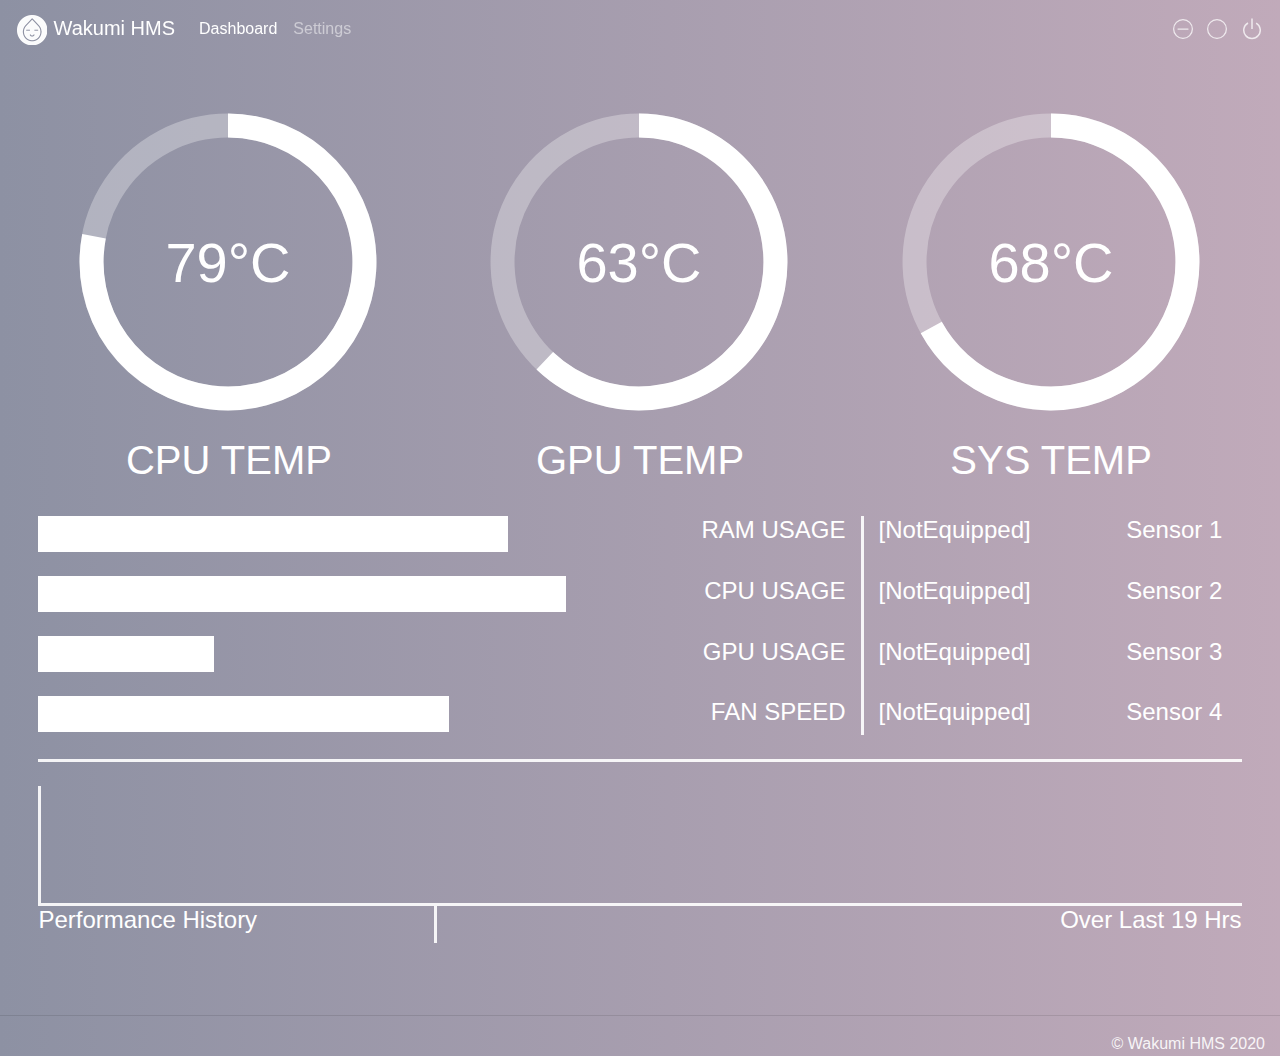
<file: assets/client/index.html>
<!doctype html>
<html lang="en">
  <head>
    <meta charset="utf-8">
    <meta name="viewport" content="width=device-width, initial-scale=1, shrink-to-fit=no">
    <meta name="description" content="">
    <meta name="author" content="Wei Guo">
    <meta name="generator" content="Jekyll v4.1.1">
    <title>Wakumi HMS Dashboard</title>

    <link rel="canonical" href="https://getbootstrap.com/docs/4.5/examples/jumbotron/">

    <!-- Bootstrap core CSS -->
<link href="assets/dist/css/bootstrap.min.css" rel="stylesheet">

    <style>
      .bd-placeholder-img {
        font-size: 1.125rem;
        text-anchor: middle;
        -webkit-user-select: none;
        -moz-user-select: none;
        -ms-user-select: none;
        user-select: none;
      }

      @media (min-width: 768px) {
        .bd-placeholder-img-lg {
          font-size: 3.5rem;
        }
      }
    </style>
    <!-- Custom styles for this template -->
    <script src="assets/js/jquery-3.5.1.min.js"></script>
    <script src="assets/js/raphael.min.js"></script>
    <link href="styles.css" rel="stylesheet">
  </head>
  <body class="theme-dark">
    <nav class="navbar navbar-expand-md navbar-dark fixed-top">
  <a class="navbar-brand" href="index.html"><img href="index.html" src="assets/media/images/logo-small.png" width="32rem">&nbsp;Wakumi HMS</a>
  <button class="navbar-toggler" type="button" data-toggle="collapse" data-target="#navbarsExampleDefault" aria-controls="navbarsExampleDefault" aria-expanded="false" aria-label="Toggle navigation">
    <span class="navbar-toggler-icon"></span>
  </button>

  <div class="collapse navbar-collapse" id="navbarsExampleDefault">
    <ul class="navbar-nav mr-auto">
      <li class="nav-item active">
        <a class="nav-link" href="#">Dashboard<span class="sr-only">(current)</span></a>
      </li>
      <li class="nav-item">
        <a class="nav-link" href="settings.html">Settings</a>
      </li>
    </ul>
<!--     <form class="form-inline my-2 my-lg-0">
      <input class="form-control mr-sm-2" type="text" placeholder="Search" aria-label="Search">
      <button class="btn btn-outline-success my-2 my-sm-0" type="submit">Search</button>
    </form> -->
    <svg width="1.25rem" onclick="FireEvent('Minimize')" height="1.25rem" viewBox="0 0 16 16" class="reactive-icon bi bi-dash-circle" fill="currentColor" xmlns="http://www.w3.org/2000/svg">
      <path fill-rule="evenodd" d="M8 15A7 7 0 1 0 8 1a7 7 0 0 0 0 14zm0 1A8 8 0 1 0 8 0a8 8 0 0 0 0 16z"/>
      <path fill-rule="evenodd" d="M3.5 8a.5.5 0 0 1 .5-.5h8a.5.5 0 0 1 0 1H4a.5.5 0 0 1-.5-.5z"/>
    </svg>
    &nbsp;&nbsp;&nbsp;
    <svg width="1.25rem" onclick="FireEvent('FullScr')" height="1.25rem" viewBox="0 0 16 16" class="reactive-icon bi bi-circle" fill="currentColor" xmlns="http://www.w3.org/2000/svg">
      <path fill-rule="evenodd" d="M8 15A7 7 0 1 0 8 1a7 7 0 0 0 0 14zm0 1A8 8 0 1 0 8 0a8 8 0 0 0 0 16z"/>
    </svg>
    &nbsp;&nbsp;&nbsp;
    <svg width="1.5rem" onclick="FireEvent('ShutDown')" height="1.5rem" viewBox="0 0 16 16" class="reactive-icon bi bi-power" fill="currentColor" xmlns="http://www.w3.org/2000/svg">
      <path fill-rule="evenodd" d="M5.578 4.437a5 5 0 1 0 4.922.044l.5-.866a6 6 0 1 1-5.908-.053l.486.875z"/>
      <path fill-rule="evenodd" d="M7.5 8V1h1v7h-1z"/>
    </svg>
  </div>
</nav>

<main role="main">

  <!-- quick glance of main hardwares -->
  <div class="quickglance">
    <div id="main-temps" class="row">
      <div class="col-md-4">
        <div id="CPU-circle" class="circles CPU-circle">
          <p id="CPU-temp" style="display: none;">79</p>
        </div>
        <br>
        <h1 class="center-align">CPU TEMP</h1>
      </div>
      <div class="col-md-4">
        <div id="GPU-circle" class="circles GPU-circle">
          <p id="GPU-temp" style="display: none;">63</p>
        </div>
        <br>
        <h1 class="center-align">GPU TEMP</h1>
      </div>
      <div class="col-md-4">
        <div id="SYS-circle" class="circles SYS-circle">
          <p id="SYS-temp" style="display: none;">68</p>
        </div>
        <br>
        <h1 class="center-align">SYS TEMP</h1>
      </div>
    </div>
    <br>

    <div id="main-usage" class="row">
    	<div class="usage-bars col-md-6">
	    	<div id="RAM-bar"></div>
	    	<br>
	    	<div id="CPU-bar"></div>
	    	<br>
	    	<div id="GPU-bar"></div>
	    	<br>
	    	<div id="FAN-bar"></div>
    	</div>
    	<div id="usagebar-titles" class="col-md-2">
    		<h4>RAM USAGE</h4>
    		<br>
    		<h4>CPU USAGE</h4>
    		<br>
    		<h4>GPU USAGE</h4>
    		<br>
    		<h4>FAN SPEED</h4>
    	</div>
    	<div id="sensor-list" class="col-md-4">
        <div class="row">
          <div class="col-md-6" style="border-left: solid; margin-left: 15px;">
            <h4 id="sensor1-content">[NotEquipped]</h4>
            <br>
            <h4 id="sensor2-content">[NotEquipped]</h4>
            <br>
            <h4 id="sensor3-content">[NotEquipped]</h4>
            <br>
            <h4 id="sensor4-content">[NotEquipped]</h4>
          </div>
          <div id="sensor-titles" class="col-md-5" style="text-align: right;">
            <h4 id="sensor1-title">Sensor 1</h4>
            <br>
            <h4 id="sensor2-title">Sensor 2</h4>
            <br>
            <h4 id="sensor3-title">Sensor 3</h4>
            <br>
            <h4 id="sensor4-title">Sensor 4</h4>
          </div>
        </div>
    	</div>
    </div>
    <br>

    <div id="stat-curves" style="border-top: solid;">
      <br>
      <div id="stat-curves-plot"></div>
      <div class="row">
        <div class="col-md-4">
          <h4>Performance History</h4>
        </div>
        <div class="col-md-8" style="text-align: right; border-left: solid;">
          <h4>Over Last 19 Hrs</h4>
        </div>
      </div>
    </div>

  </div>

  <!--  -->

    <hr>

  </div> <!-- /container -->

</main>

<footer class="container-fluid">
  <p style="text-align: right;">&copy; Wakumi HMS 2020</p>
</footer>
<script src="https://code.jquery.com/jquery-3.5.1.slim.min.js" integrity="sha384-DfXdz2htPH0lsSSs5nCTpuj/zy4C+OGpamoFVy38MVBnE+IbbVYUew+OrCXaRkfj" crossorigin="anonymous"></script>
      <script>window.jQuery || document.write('<script src="assets/js/vendor/jquery.slim.min.js"><\/script>')</script><script src="assets/dist/js/bootstrap.bundle.min.js"></script>
<script src="assets/js/EventLogger.js"></script>
<script src="assets/animated-progress-circle/jQuery.circleProgressBar.js"></script>
<script src="assets/js/ui.js"></script>
</html>
</file>
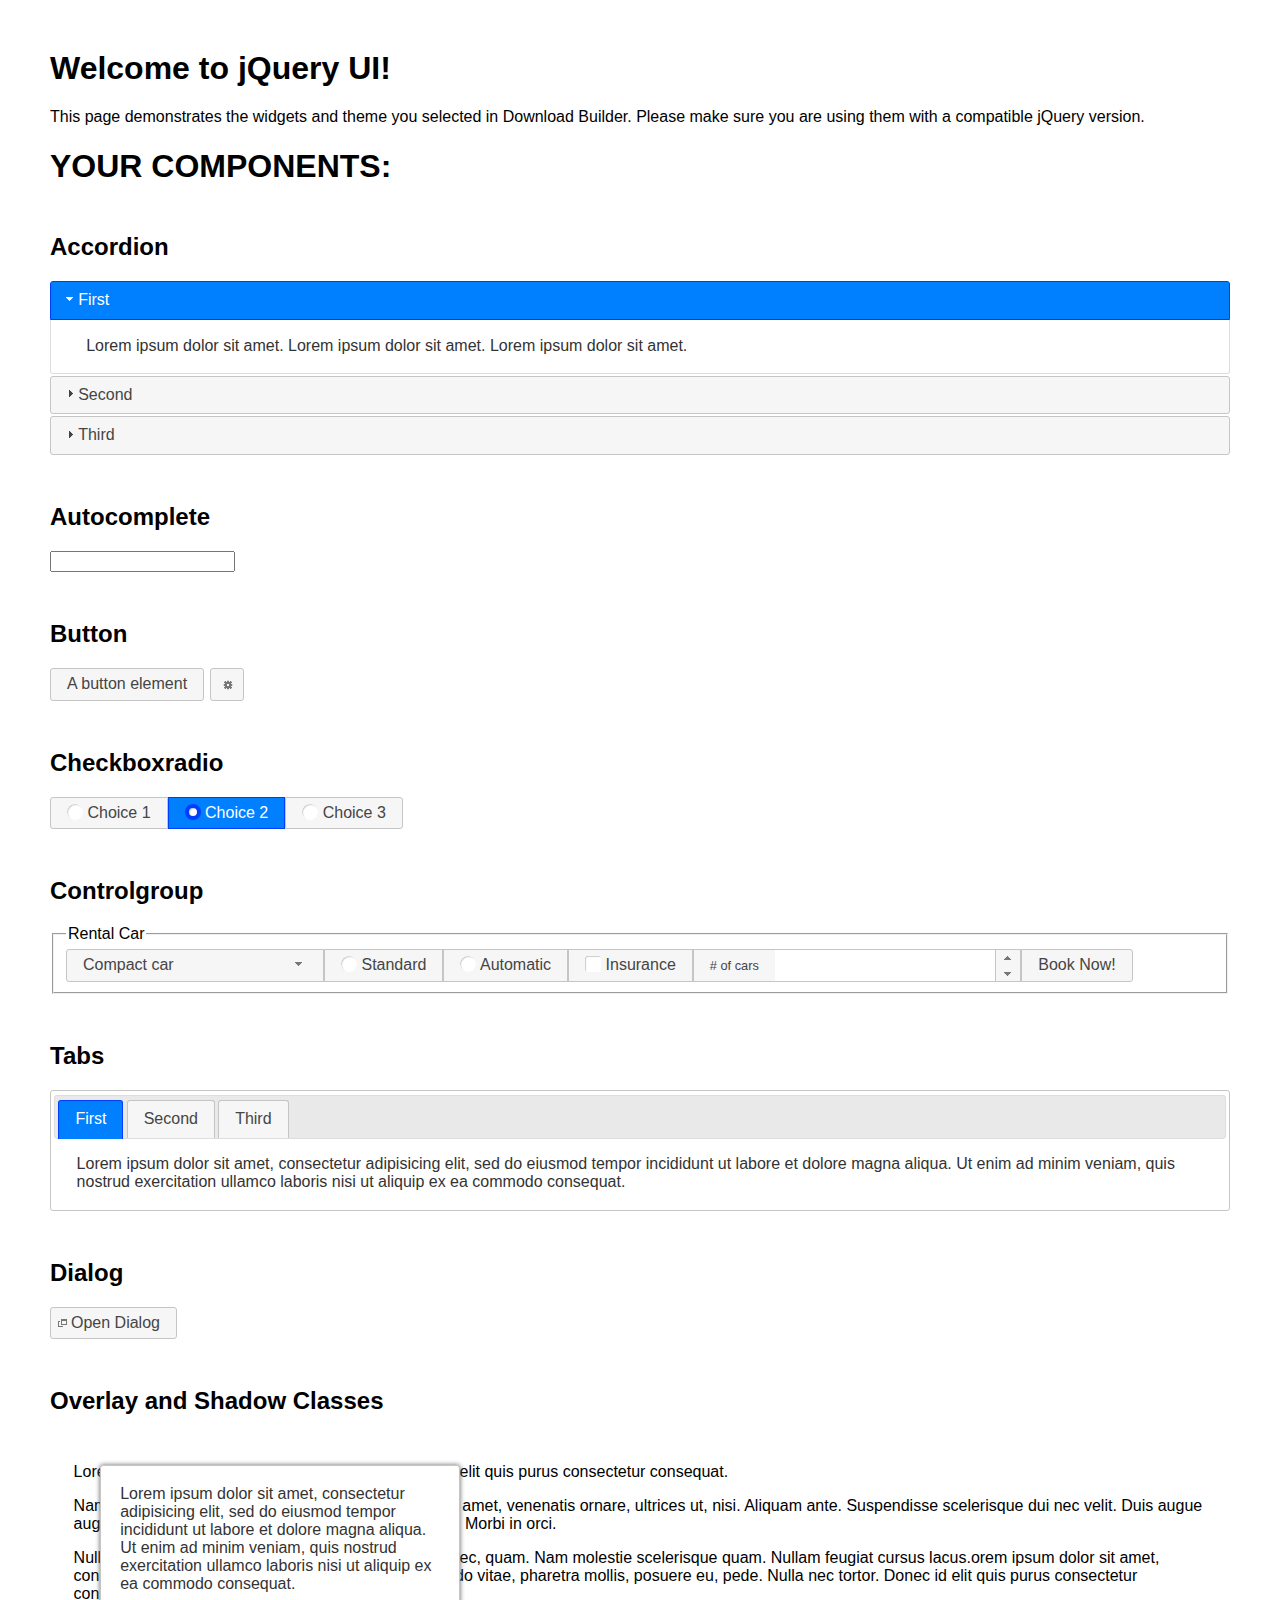
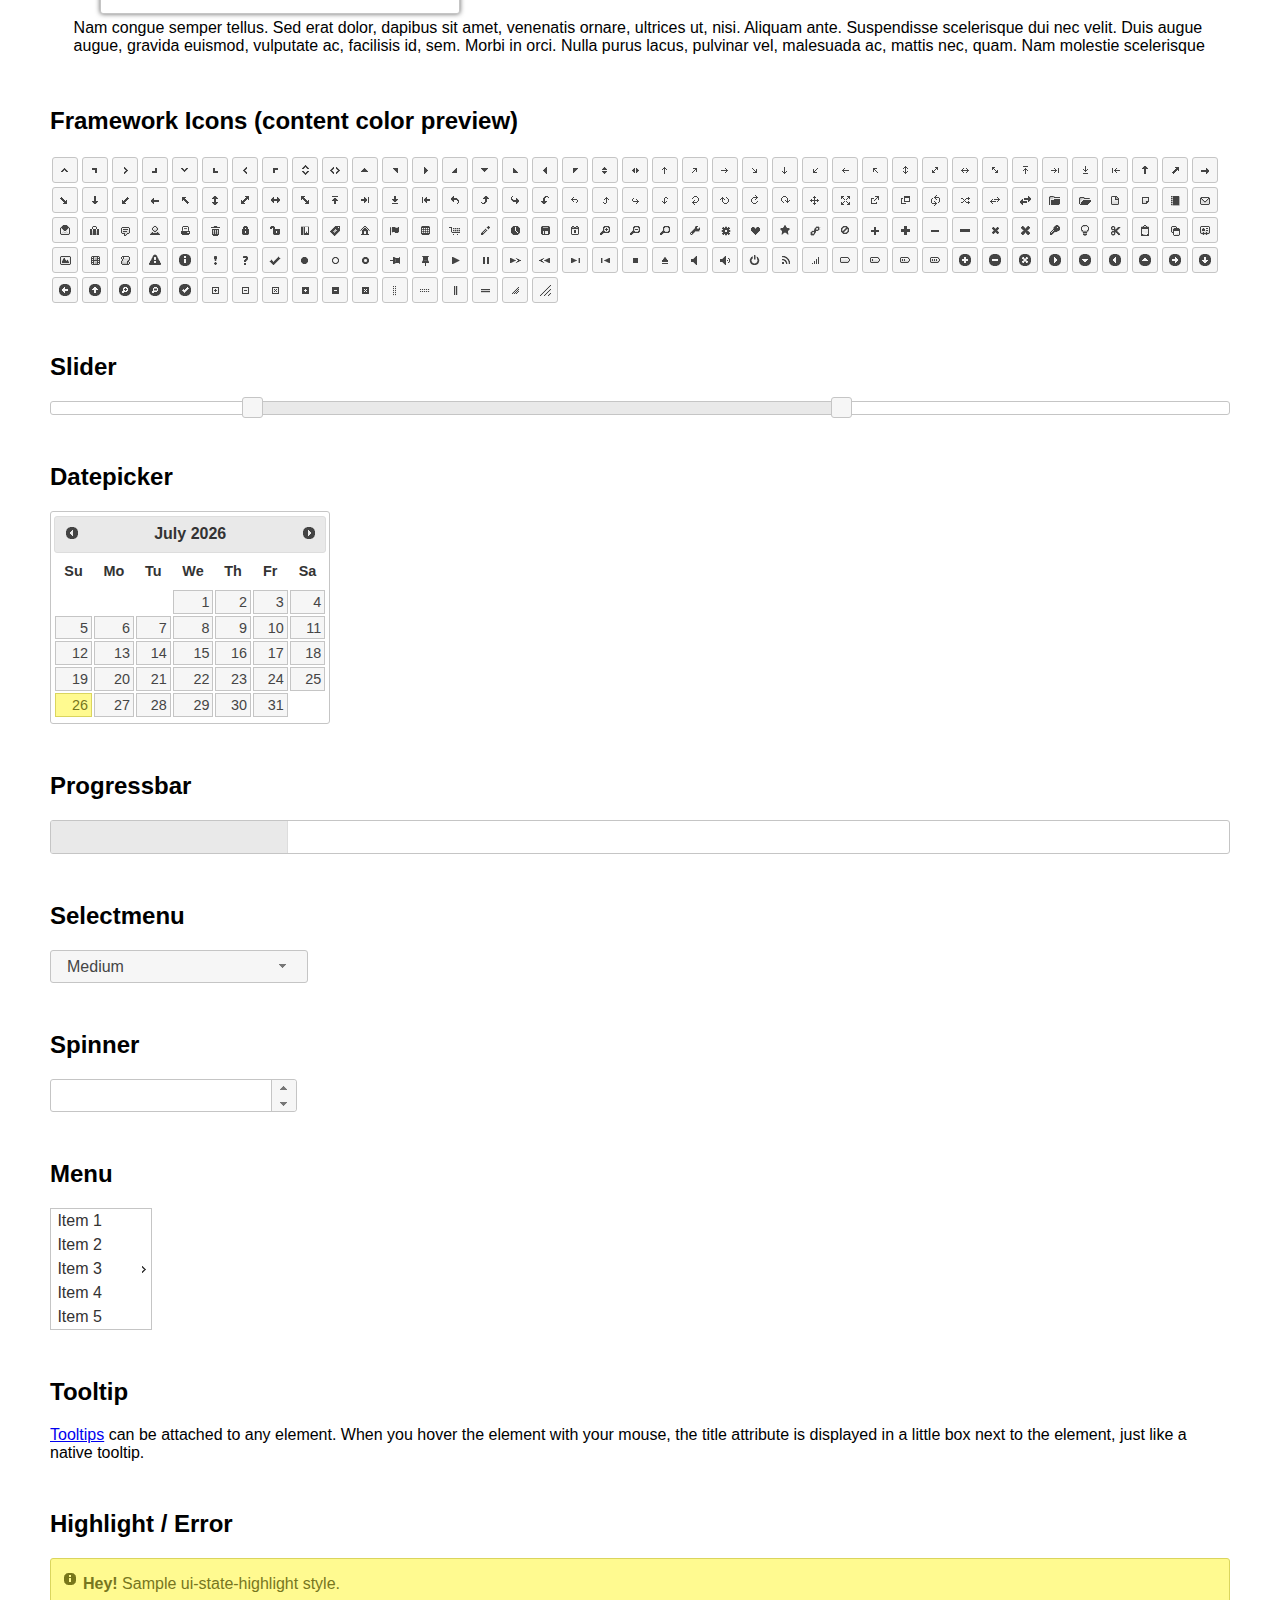
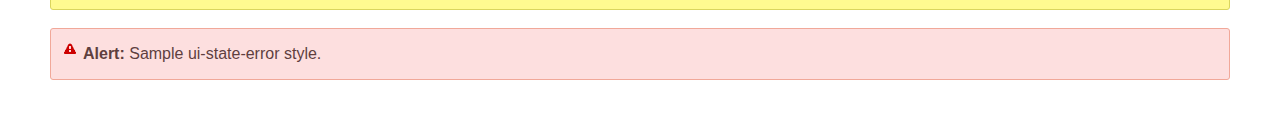
<file: assets/client/assets/jquery-ui-1.12.1/index.html>
<!doctype html>
<html lang="us">
<head>
	<meta charset="utf-8">
	<title>jQuery UI Example Page</title>
	<link href="jquery-ui.css" rel="stylesheet">
	<style>
	body{
		font-family: "Trebuchet MS", sans-serif;
		margin: 50px;
	}
	.demoHeaders {
		margin-top: 2em;
	}
	#dialog-link {
		padding: .4em 1em .4em 20px;
		text-decoration: none;
		position: relative;
	}
	#dialog-link span.ui-icon {
		margin: 0 5px 0 0;
		position: absolute;
		left: .2em;
		top: 50%;
		margin-top: -8px;
	}
	#icons {
		margin: 0;
		padding: 0;
	}
	#icons li {
		margin: 2px;
		position: relative;
		padding: 4px 0;
		cursor: pointer;
		float: left;
		list-style: none;
	}
	#icons span.ui-icon {
		float: left;
		margin: 0 4px;
	}
	.fakewindowcontain .ui-widget-overlay {
		position: absolute;
	}
	select {
		width: 200px;
	}
	</style>
</head>
<body>

<h1>Welcome to jQuery UI!</h1>

<div class="ui-widget">
	<p>This page demonstrates the widgets and theme you selected in Download Builder. Please make sure you are using them with a compatible jQuery version.</p>
</div>

<h1>YOUR COMPONENTS:</h1>


<!-- Accordion -->
<h2 class="demoHeaders">Accordion</h2>
<div id="accordion">
	<h3>First</h3>
	<div>Lorem ipsum dolor sit amet. Lorem ipsum dolor sit amet. Lorem ipsum dolor sit amet.</div>
	<h3>Second</h3>
	<div>Phasellus mattis tincidunt nibh.</div>
	<h3>Third</h3>
	<div>Nam dui erat, auctor a, dignissim quis.</div>
</div>



<!-- Autocomplete -->
<h2 class="demoHeaders">Autocomplete</h2>
<div>
	<input id="autocomplete" title="type &quot;a&quot;">
</div>



<!-- Button -->
<h2 class="demoHeaders">Button</h2>
<button id="button">A button element</button>
<button id="button-icon">An icon-only button</button>



<!-- Checkboxradio -->
<h2 class="demoHeaders">Checkboxradio</h2>
<form style="margin-top: 1em;">
	<div id="radioset">
		<input type="radio" id="radio1" name="radio"><label for="radio1">Choice 1</label>
		<input type="radio" id="radio2" name="radio" checked="checked"><label for="radio2">Choice 2</label>
		<input type="radio" id="radio3" name="radio"><label for="radio3">Choice 3</label>
	</div>
</form>



<!-- Controlgroup -->
<h2 class="demoHeaders">Controlgroup</h2>
<fieldset>
	<legend>Rental Car</legend>
	<div id="controlgroup">
		<select id="car-type">
			<option>Compact car</option>
			<option>Midsize car</option>
			<option>Full size car</option>
			<option>SUV</option>
			<option>Luxury</option>
			<option>Truck</option>
			<option>Van</option>
		</select>
		<label for="transmission-standard">Standard</label>
		<input type="radio" name="transmission" id="transmission-standard">
		<label for="transmission-automatic">Automatic</label>
		<input type="radio" name="transmission" id="transmission-automatic">
		<label for="insurance">Insurance</label>
		<input type="checkbox" name="insurance" id="insurance">
		<label for="horizontal-spinner" class="ui-controlgroup-label"># of cars</label>
		<input id="horizontal-spinner" class="ui-spinner-input">
		<button>Book Now!</button>
	</div>
</fieldset>



<!-- Tabs -->
<h2 class="demoHeaders">Tabs</h2>
<div id="tabs">
	<ul>
		<li><a href="#tabs-1">First</a></li>
		<li><a href="#tabs-2">Second</a></li>
		<li><a href="#tabs-3">Third</a></li>
	</ul>
	<div id="tabs-1">Lorem ipsum dolor sit amet, consectetur adipisicing elit, sed do eiusmod tempor incididunt ut labore et dolore magna aliqua. Ut enim ad minim veniam, quis nostrud exercitation ullamco laboris nisi ut aliquip ex ea commodo consequat.</div>
	<div id="tabs-2">Phasellus mattis tincidunt nibh. Cras orci urna, blandit id, pretium vel, aliquet ornare, felis. Maecenas scelerisque sem non nisl. Fusce sed lorem in enim dictum bibendum.</div>
	<div id="tabs-3">Nam dui erat, auctor a, dignissim quis, sollicitudin eu, felis. Pellentesque nisi urna, interdum eget, sagittis et, consequat vestibulum, lacus. Mauris porttitor ullamcorper augue.</div>
</div>



<h2 class="demoHeaders">Dialog</h2>
<p>
	<button id="dialog-link" class="ui-button ui-corner-all ui-widget">
		<span class="ui-icon ui-icon-newwin"></span>Open Dialog
	</button>
</p>

<h2 class="demoHeaders">Overlay and Shadow Classes</h2>
<div style="position: relative; width: 96%; height: 200px; padding:1% 2%; overflow:hidden;" class="fakewindowcontain">
	<p>Lorem ipsum dolor sit amet,  Nulla nec tortor. Donec id elit quis purus consectetur consequat. </p><p>Nam congue semper tellus. Sed erat dolor, dapibus sit amet, venenatis ornare, ultrices ut, nisi. Aliquam ante. Suspendisse scelerisque dui nec velit. Duis augue augue, gravida euismod, vulputate ac, facilisis id, sem. Morbi in orci. </p><p>Nulla purus lacus, pulvinar vel, malesuada ac, mattis nec, quam. Nam molestie scelerisque quam. Nullam feugiat cursus lacus.orem ipsum dolor sit amet, consectetur adipiscing elit. Donec libero risus, commodo vitae, pharetra mollis, posuere eu, pede. Nulla nec tortor. Donec id elit quis purus consectetur consequat. </p><p>Nam congue semper tellus. Sed erat dolor, dapibus sit amet, venenatis ornare, ultrices ut, nisi. Aliquam ante. Suspendisse scelerisque dui nec velit. Duis augue augue, gravida euismod, vulputate ac, facilisis id, sem. Morbi in orci. Nulla purus lacus, pulvinar vel, malesuada ac, mattis nec, quam. Nam molestie scelerisque quam. </p><p>Nullam feugiat cursus lacus.orem ipsum dolor sit amet, consectetur adipiscing elit. Donec libero risus, commodo vitae, pharetra mollis, posuere eu, pede. Nulla nec tortor. Donec id elit quis purus consectetur consequat. Nam congue semper tellus. Sed erat dolor, dapibus sit amet, venenatis ornare, ultrices ut, nisi. Aliquam ante. </p><p>Suspendisse scelerisque dui nec velit. Duis augue augue, gravida euismod, vulputate ac, facilisis id, sem. Morbi in orci. Nulla purus lacus, pulvinar vel, malesuada ac, mattis nec, quam. Nam molestie scelerisque quam. Nullam feugiat cursus lacus.orem ipsum dolor sit amet, consectetur adipiscing elit. Donec libero risus, commodo vitae, pharetra mollis, posuere eu, pede. Nulla nec tortor. Donec id elit quis purus consectetur consequat. Nam congue semper tellus. Sed erat dolor, dapibus sit amet, venenatis ornare, ultrices ut, nisi. </p>

	<!-- ui-dialog -->
	<div class="ui-widget-overlay ui-front"></div>
	<div style="position: absolute; width: 320px; left: 50px; top: 30px; padding: 1.2em" class="ui-widget ui-front ui-widget-content ui-corner-all ui-widget-shadow">
		Lorem ipsum dolor sit amet, consectetur adipisicing elit, sed do eiusmod tempor incididunt ut labore et dolore magna aliqua. Ut enim ad minim veniam, quis nostrud exercitation ullamco laboris nisi ut aliquip ex ea commodo consequat.
	</div>

</div>

<!-- ui-dialog -->
<div id="dialog" title="Dialog Title">
	<p>Lorem ipsum dolor sit amet, consectetur adipisicing elit, sed do eiusmod tempor incididunt ut labore et dolore magna aliqua. Ut enim ad minim veniam, quis nostrud exercitation ullamco laboris nisi ut aliquip ex ea commodo consequat.</p>
</div>



<h2 class="demoHeaders">Framework Icons (content color preview)</h2>
<ul id="icons" class="ui-widget ui-helper-clearfix">
	<li class="ui-state-default ui-corner-all" title=".ui-icon-caret-1-n"><span class="ui-icon ui-icon-caret-1-n"></span></li>
	<li class="ui-state-default ui-corner-all" title=".ui-icon-caret-1-ne"><span class="ui-icon ui-icon-caret-1-ne"></span></li>
	<li class="ui-state-default ui-corner-all" title=".ui-icon-caret-1-e"><span class="ui-icon ui-icon-caret-1-e"></span></li>
	<li class="ui-state-default ui-corner-all" title=".ui-icon-caret-1-se"><span class="ui-icon ui-icon-caret-1-se"></span></li>
	<li class="ui-state-default ui-corner-all" title=".ui-icon-caret-1-s"><span class="ui-icon ui-icon-caret-1-s"></span></li>
	<li class="ui-state-default ui-corner-all" title=".ui-icon-caret-1-sw"><span class="ui-icon ui-icon-caret-1-sw"></span></li>
	<li class="ui-state-default ui-corner-all" title=".ui-icon-caret-1-w"><span class="ui-icon ui-icon-caret-1-w"></span></li>
	<li class="ui-state-default ui-corner-all" title=".ui-icon-caret-1-nw"><span class="ui-icon ui-icon-caret-1-nw"></span></li>
	<li class="ui-state-default ui-corner-all" title=".ui-icon-caret-2-n-s"><span class="ui-icon ui-icon-caret-2-n-s"></span></li>
	<li class="ui-state-default ui-corner-all" title=".ui-icon-caret-2-e-w"><span class="ui-icon ui-icon-caret-2-e-w"></span></li>
	<li class="ui-state-default ui-corner-all" title=".ui-icon-triangle-1-n"><span class="ui-icon ui-icon-triangle-1-n"></span></li>
	<li class="ui-state-default ui-corner-all" title=".ui-icon-triangle-1-ne"><span class="ui-icon ui-icon-triangle-1-ne"></span></li>
	<li class="ui-state-default ui-corner-all" title=".ui-icon-triangle-1-e"><span class="ui-icon ui-icon-triangle-1-e"></span></li>
	<li class="ui-state-default ui-corner-all" title=".ui-icon-triangle-1-se"><span class="ui-icon ui-icon-triangle-1-se"></span></li>
	<li class="ui-state-default ui-corner-all" title=".ui-icon-triangle-1-s"><span class="ui-icon ui-icon-triangle-1-s"></span></li>
	<li class="ui-state-default ui-corner-all" title=".ui-icon-triangle-1-sw"><span class="ui-icon ui-icon-triangle-1-sw"></span></li>
	<li class="ui-state-default ui-corner-all" title=".ui-icon-triangle-1-w"><span class="ui-icon ui-icon-triangle-1-w"></span></li>
	<li class="ui-state-default ui-corner-all" title=".ui-icon-triangle-1-nw"><span class="ui-icon ui-icon-triangle-1-nw"></span></li>
	<li class="ui-state-default ui-corner-all" title=".ui-icon-triangle-2-n-s"><span class="ui-icon ui-icon-triangle-2-n-s"></span></li>
	<li class="ui-state-default ui-corner-all" title=".ui-icon-triangle-2-e-w"><span class="ui-icon ui-icon-triangle-2-e-w"></span></li>
	<li class="ui-state-default ui-corner-all" title=".ui-icon-arrow-1-n"><span class="ui-icon ui-icon-arrow-1-n"></span></li>
	<li class="ui-state-default ui-corner-all" title=".ui-icon-arrow-1-ne"><span class="ui-icon ui-icon-arrow-1-ne"></span></li>
	<li class="ui-state-default ui-corner-all" title=".ui-icon-arrow-1-e"><span class="ui-icon ui-icon-arrow-1-e"></span></li>
	<li class="ui-state-default ui-corner-all" title=".ui-icon-arrow-1-se"><span class="ui-icon ui-icon-arrow-1-se"></span></li>
	<li class="ui-state-default ui-corner-all" title=".ui-icon-arrow-1-s"><span class="ui-icon ui-icon-arrow-1-s"></span></li>
	<li class="ui-state-default ui-corner-all" title=".ui-icon-arrow-1-sw"><span class="ui-icon ui-icon-arrow-1-sw"></span></li>
	<li class="ui-state-default ui-corner-all" title=".ui-icon-arrow-1-w"><span class="ui-icon ui-icon-arrow-1-w"></span></li>
	<li class="ui-state-default ui-corner-all" title=".ui-icon-arrow-1-nw"><span class="ui-icon ui-icon-arrow-1-nw"></span></li>
	<li class="ui-state-default ui-corner-all" title=".ui-icon-arrow-2-n-s"><span class="ui-icon ui-icon-arrow-2-n-s"></span></li>
	<li class="ui-state-default ui-corner-all" title=".ui-icon-arrow-2-ne-sw"><span class="ui-icon ui-icon-arrow-2-ne-sw"></span></li>
	<li class="ui-state-default ui-corner-all" title=".ui-icon-arrow-2-e-w"><span class="ui-icon ui-icon-arrow-2-e-w"></span></li>
	<li class="ui-state-default ui-corner-all" title=".ui-icon-arrow-2-se-nw"><span class="ui-icon ui-icon-arrow-2-se-nw"></span></li>
	<li class="ui-state-default ui-corner-all" title=".ui-icon-arrowstop-1-n"><span class="ui-icon ui-icon-arrowstop-1-n"></span></li>
	<li class="ui-state-default ui-corner-all" title=".ui-icon-arrowstop-1-e"><span class="ui-icon ui-icon-arrowstop-1-e"></span></li>
	<li class="ui-state-default ui-corner-all" title=".ui-icon-arrowstop-1-s"><span class="ui-icon ui-icon-arrowstop-1-s"></span></li>
	<li class="ui-state-default ui-corner-all" title=".ui-icon-arrowstop-1-w"><span class="ui-icon ui-icon-arrowstop-1-w"></span></li>
	<li class="ui-state-default ui-corner-all" title=".ui-icon-arrowthick-1-n"><span class="ui-icon ui-icon-arrowthick-1-n"></span></li>
	<li class="ui-state-default ui-corner-all" title=".ui-icon-arrowthick-1-ne"><span class="ui-icon ui-icon-arrowthick-1-ne"></span></li>
	<li class="ui-state-default ui-corner-all" title=".ui-icon-arrowthick-1-e"><span class="ui-icon ui-icon-arrowthick-1-e"></span></li>
	<li class="ui-state-default ui-corner-all" title=".ui-icon-arrowthick-1-se"><span class="ui-icon ui-icon-arrowthick-1-se"></span></li>
	<li class="ui-state-default ui-corner-all" title=".ui-icon-arrowthick-1-s"><span class="ui-icon ui-icon-arrowthick-1-s"></span></li>
	<li class="ui-state-default ui-corner-all" title=".ui-icon-arrowthick-1-sw"><span class="ui-icon ui-icon-arrowthick-1-sw"></span></li>
	<li class="ui-state-default ui-corner-all" title=".ui-icon-arrowthick-1-w"><span class="ui-icon ui-icon-arrowthick-1-w"></span></li>
	<li class="ui-state-default ui-corner-all" title=".ui-icon-arrowthick-1-nw"><span class="ui-icon ui-icon-arrowthick-1-nw"></span></li>
	<li class="ui-state-default ui-corner-all" title=".ui-icon-arrowthick-2-n-s"><span class="ui-icon ui-icon-arrowthick-2-n-s"></span></li>
	<li class="ui-state-default ui-corner-all" title=".ui-icon-arrowthick-2-ne-sw"><span class="ui-icon ui-icon-arrowthick-2-ne-sw"></span></li>
	<li class="ui-state-default ui-corner-all" title=".ui-icon-arrowthick-2-e-w"><span class="ui-icon ui-icon-arrowthick-2-e-w"></span></li>
	<li class="ui-state-default ui-corner-all" title=".ui-icon-arrowthick-2-se-nw"><span class="ui-icon ui-icon-arrowthick-2-se-nw"></span></li>
	<li class="ui-state-default ui-corner-all" title=".ui-icon-arrowthickstop-1-n"><span class="ui-icon ui-icon-arrowthickstop-1-n"></span></li>
	<li class="ui-state-default ui-corner-all" title=".ui-icon-arrowthickstop-1-e"><span class="ui-icon ui-icon-arrowthickstop-1-e"></span></li>
	<li class="ui-state-default ui-corner-all" title=".ui-icon-arrowthickstop-1-s"><span class="ui-icon ui-icon-arrowthickstop-1-s"></span></li>
	<li class="ui-state-default ui-corner-all" title=".ui-icon-arrowthickstop-1-w"><span class="ui-icon ui-icon-arrowthickstop-1-w"></span></li>
	<li class="ui-state-default ui-corner-all" title=".ui-icon-arrowreturnthick-1-w"><span class="ui-icon ui-icon-arrowreturnthick-1-w"></span></li>
	<li class="ui-state-default ui-corner-all" title=".ui-icon-arrowreturnthick-1-n"><span class="ui-icon ui-icon-arrowreturnthick-1-n"></span></li>
	<li class="ui-state-default ui-corner-all" title=".ui-icon-arrowreturnthick-1-e"><span class="ui-icon ui-icon-arrowreturnthick-1-e"></span></li>
	<li class="ui-state-default ui-corner-all" title=".ui-icon-arrowreturnthick-1-s"><span class="ui-icon ui-icon-arrowreturnthick-1-s"></span></li>
	<li class="ui-state-default ui-corner-all" title=".ui-icon-arrowreturn-1-w"><span class="ui-icon ui-icon-arrowreturn-1-w"></span></li>
	<li class="ui-state-default ui-corner-all" title=".ui-icon-arrowreturn-1-n"><span class="ui-icon ui-icon-arrowreturn-1-n"></span></li>
	<li class="ui-state-default ui-corner-all" title=".ui-icon-arrowreturn-1-e"><span class="ui-icon ui-icon-arrowreturn-1-e"></span></li>
	<li class="ui-state-default ui-corner-all" title=".ui-icon-arrowreturn-1-s"><span class="ui-icon ui-icon-arrowreturn-1-s"></span></li>
	<li class="ui-state-default ui-corner-all" title=".ui-icon-arrowrefresh-1-w"><span class="ui-icon ui-icon-arrowrefresh-1-w"></span></li>
	<li class="ui-state-default ui-corner-all" title=".ui-icon-arrowrefresh-1-n"><span class="ui-icon ui-icon-arrowrefresh-1-n"></span></li>
	<li class="ui-state-default ui-corner-all" title=".ui-icon-arrowrefresh-1-e"><span class="ui-icon ui-icon-arrowrefresh-1-e"></span></li>
	<li class="ui-state-default ui-corner-all" title=".ui-icon-arrowrefresh-1-s"><span class="ui-icon ui-icon-arrowrefresh-1-s"></span></li>
	<li class="ui-state-default ui-corner-all" title=".ui-icon-arrow-4"><span class="ui-icon ui-icon-arrow-4"></span></li>
	<li class="ui-state-default ui-corner-all" title=".ui-icon-arrow-4-diag"><span class="ui-icon ui-icon-arrow-4-diag"></span></li>
	<li class="ui-state-default ui-corner-all" title=".ui-icon-extlink"><span class="ui-icon ui-icon-extlink"></span></li>
	<li class="ui-state-default ui-corner-all" title=".ui-icon-newwin"><span class="ui-icon ui-icon-newwin"></span></li>
	<li class="ui-state-default ui-corner-all" title=".ui-icon-refresh"><span class="ui-icon ui-icon-refresh"></span></li>
	<li class="ui-state-default ui-corner-all" title=".ui-icon-shuffle"><span class="ui-icon ui-icon-shuffle"></span></li>
	<li class="ui-state-default ui-corner-all" title=".ui-icon-transfer-e-w"><span class="ui-icon ui-icon-transfer-e-w"></span></li>
	<li class="ui-state-default ui-corner-all" title=".ui-icon-transferthick-e-w"><span class="ui-icon ui-icon-transferthick-e-w"></span></li>
	<li class="ui-state-default ui-corner-all" title=".ui-icon-folder-collapsed"><span class="ui-icon ui-icon-folder-collapsed"></span></li>
	<li class="ui-state-default ui-corner-all" title=".ui-icon-folder-open"><span class="ui-icon ui-icon-folder-open"></span></li>
	<li class="ui-state-default ui-corner-all" title=".ui-icon-document"><span class="ui-icon ui-icon-document"></span></li>
	<li class="ui-state-default ui-corner-all" title=".ui-icon-document-b"><span class="ui-icon ui-icon-document-b"></span></li>
	<li class="ui-state-default ui-corner-all" title=".ui-icon-note"><span class="ui-icon ui-icon-note"></span></li>
	<li class="ui-state-default ui-corner-all" title=".ui-icon-mail-closed"><span class="ui-icon ui-icon-mail-closed"></span></li>
	<li class="ui-state-default ui-corner-all" title=".ui-icon-mail-open"><span class="ui-icon ui-icon-mail-open"></span></li>
	<li class="ui-state-default ui-corner-all" title=".ui-icon-suitcase"><span class="ui-icon ui-icon-suitcase"></span></li>
	<li class="ui-state-default ui-corner-all" title=".ui-icon-comment"><span class="ui-icon ui-icon-comment"></span></li>
	<li class="ui-state-default ui-corner-all" title=".ui-icon-person"><span class="ui-icon ui-icon-person"></span></li>
	<li class="ui-state-default ui-corner-all" title=".ui-icon-print"><span class="ui-icon ui-icon-print"></span></li>
	<li class="ui-state-default ui-corner-all" title=".ui-icon-trash"><span class="ui-icon ui-icon-trash"></span></li>
	<li class="ui-state-default ui-corner-all" title=".ui-icon-locked"><span class="ui-icon ui-icon-locked"></span></li>
	<li class="ui-state-default ui-corner-all" title=".ui-icon-unlocked"><span class="ui-icon ui-icon-unlocked"></span></li>
	<li class="ui-state-default ui-corner-all" title=".ui-icon-bookmark"><span class="ui-icon ui-icon-bookmark"></span></li>
	<li class="ui-state-default ui-corner-all" title=".ui-icon-tag"><span class="ui-icon ui-icon-tag"></span></li>
	<li class="ui-state-default ui-corner-all" title=".ui-icon-home"><span class="ui-icon ui-icon-home"></span></li>
	<li class="ui-state-default ui-corner-all" title=".ui-icon-flag"><span class="ui-icon ui-icon-flag"></span></li>
	<li class="ui-state-default ui-corner-all" title=".ui-icon-calculator"><span class="ui-icon ui-icon-calculator"></span></li>
	<li class="ui-state-default ui-corner-all" title=".ui-icon-cart"><span class="ui-icon ui-icon-cart"></span></li>
	<li class="ui-state-default ui-corner-all" title=".ui-icon-pencil"><span class="ui-icon ui-icon-pencil"></span></li>
	<li class="ui-state-default ui-corner-all" title=".ui-icon-clock"><span class="ui-icon ui-icon-clock"></span></li>
	<li class="ui-state-default ui-corner-all" title=".ui-icon-disk"><span class="ui-icon ui-icon-disk"></span></li>
	<li class="ui-state-default ui-corner-all" title=".ui-icon-calendar"><span class="ui-icon ui-icon-calendar"></span></li>
	<li class="ui-state-default ui-corner-all" title=".ui-icon-zoomin"><span class="ui-icon ui-icon-zoomin"></span></li>
	<li class="ui-state-default ui-corner-all" title=".ui-icon-zoomout"><span class="ui-icon ui-icon-zoomout"></span></li>
	<li class="ui-state-default ui-corner-all" title=".ui-icon-search"><span class="ui-icon ui-icon-search"></span></li>
	<li class="ui-state-default ui-corner-all" title=".ui-icon-wrench"><span class="ui-icon ui-icon-wrench"></span></li>
	<li class="ui-state-default ui-corner-all" title=".ui-icon-gear"><span class="ui-icon ui-icon-gear"></span></li>
	<li class="ui-state-default ui-corner-all" title=".ui-icon-heart"><span class="ui-icon ui-icon-heart"></span></li>
	<li class="ui-state-default ui-corner-all" title=".ui-icon-star"><span class="ui-icon ui-icon-star"></span></li>
	<li class="ui-state-default ui-corner-all" title=".ui-icon-link"><span class="ui-icon ui-icon-link"></span></li>
	<li class="ui-state-default ui-corner-all" title=".ui-icon-cancel"><span class="ui-icon ui-icon-cancel"></span></li>
	<li class="ui-state-default ui-corner-all" title=".ui-icon-plus"><span class="ui-icon ui-icon-plus"></span></li>
	<li class="ui-state-default ui-corner-all" title=".ui-icon-plusthick"><span class="ui-icon ui-icon-plusthick"></span></li>
	<li class="ui-state-default ui-corner-all" title=".ui-icon-minus"><span class="ui-icon ui-icon-minus"></span></li>
	<li class="ui-state-default ui-corner-all" title=".ui-icon-minusthick"><span class="ui-icon ui-icon-minusthick"></span></li>
	<li class="ui-state-default ui-corner-all" title=".ui-icon-close"><span class="ui-icon ui-icon-close"></span></li>
	<li class="ui-state-default ui-corner-all" title=".ui-icon-closethick"><span class="ui-icon ui-icon-closethick"></span></li>
	<li class="ui-state-default ui-corner-all" title=".ui-icon-key"><span class="ui-icon ui-icon-key"></span></li>
	<li class="ui-state-default ui-corner-all" title=".ui-icon-lightbulb"><span class="ui-icon ui-icon-lightbulb"></span></li>
	<li class="ui-state-default ui-corner-all" title=".ui-icon-scissors"><span class="ui-icon ui-icon-scissors"></span></li>
	<li class="ui-state-default ui-corner-all" title=".ui-icon-clipboard"><span class="ui-icon ui-icon-clipboard"></span></li>
	<li class="ui-state-default ui-corner-all" title=".ui-icon-copy"><span class="ui-icon ui-icon-copy"></span></li>
	<li class="ui-state-default ui-corner-all" title=".ui-icon-contact"><span class="ui-icon ui-icon-contact"></span></li>
	<li class="ui-state-default ui-corner-all" title=".ui-icon-image"><span class="ui-icon ui-icon-image"></span></li>
	<li class="ui-state-default ui-corner-all" title=".ui-icon-video"><span class="ui-icon ui-icon-video"></span></li>
	<li class="ui-state-default ui-corner-all" title=".ui-icon-script"><span class="ui-icon ui-icon-script"></span></li>
	<li class="ui-state-default ui-corner-all" title=".ui-icon-alert"><span class="ui-icon ui-icon-alert"></span></li>
	<li class="ui-state-default ui-corner-all" title=".ui-icon-info"><span class="ui-icon ui-icon-info"></span></li>
	<li class="ui-state-default ui-corner-all" title=".ui-icon-notice"><span class="ui-icon ui-icon-notice"></span></li>
	<li class="ui-state-default ui-corner-all" title=".ui-icon-help"><span class="ui-icon ui-icon-help"></span></li>
	<li class="ui-state-default ui-corner-all" title=".ui-icon-check"><span class="ui-icon ui-icon-check"></span></li>
	<li class="ui-state-default ui-corner-all" title=".ui-icon-bullet"><span class="ui-icon ui-icon-bullet"></span></li>
	<li class="ui-state-default ui-corner-all" title=".ui-icon-radio-off"><span class="ui-icon ui-icon-radio-off"></span></li>
	<li class="ui-state-default ui-corner-all" title=".ui-icon-radio-on"><span class="ui-icon ui-icon-radio-on"></span></li>
	<li class="ui-state-default ui-corner-all" title=".ui-icon-pin-w"><span class="ui-icon ui-icon-pin-w"></span></li>
	<li class="ui-state-default ui-corner-all" title=".ui-icon-pin-s"><span class="ui-icon ui-icon-pin-s"></span></li>
	<li class="ui-state-default ui-corner-all" title=".ui-icon-play"><span class="ui-icon ui-icon-play"></span></li>
	<li class="ui-state-default ui-corner-all" title=".ui-icon-pause"><span class="ui-icon ui-icon-pause"></span></li>
	<li class="ui-state-default ui-corner-all" title=".ui-icon-seek-next"><span class="ui-icon ui-icon-seek-next"></span></li>
	<li class="ui-state-default ui-corner-all" title=".ui-icon-seek-prev"><span class="ui-icon ui-icon-seek-prev"></span></li>
	<li class="ui-state-default ui-corner-all" title=".ui-icon-seek-end"><span class="ui-icon ui-icon-seek-end"></span></li>
	<li class="ui-state-default ui-corner-all" title=".ui-icon-seek-first"><span class="ui-icon ui-icon-seek-first"></span></li>
	<li class="ui-state-default ui-corner-all" title=".ui-icon-stop"><span class="ui-icon ui-icon-stop"></span></li>
	<li class="ui-state-default ui-corner-all" title=".ui-icon-eject"><span class="ui-icon ui-icon-eject"></span></li>
	<li class="ui-state-default ui-corner-all" title=".ui-icon-volume-off"><span class="ui-icon ui-icon-volume-off"></span></li>
	<li class="ui-state-default ui-corner-all" title=".ui-icon-volume-on"><span class="ui-icon ui-icon-volume-on"></span></li>
	<li class="ui-state-default ui-corner-all" title=".ui-icon-power"><span class="ui-icon ui-icon-power"></span></li>
	<li class="ui-state-default ui-corner-all" title=".ui-icon-signal-diag"><span class="ui-icon ui-icon-signal-diag"></span></li>
	<li class="ui-state-default ui-corner-all" title=".ui-icon-signal"><span class="ui-icon ui-icon-signal"></span></li>
	<li class="ui-state-default ui-corner-all" title=".ui-icon-battery-0"><span class="ui-icon ui-icon-battery-0"></span></li>
	<li class="ui-state-default ui-corner-all" title=".ui-icon-battery-1"><span class="ui-icon ui-icon-battery-1"></span></li>
	<li class="ui-state-default ui-corner-all" title=".ui-icon-battery-2"><span class="ui-icon ui-icon-battery-2"></span></li>
	<li class="ui-state-default ui-corner-all" title=".ui-icon-battery-3"><span class="ui-icon ui-icon-battery-3"></span></li>
	<li class="ui-state-default ui-corner-all" title=".ui-icon-circle-plus"><span class="ui-icon ui-icon-circle-plus"></span></li>
	<li class="ui-state-default ui-corner-all" title=".ui-icon-circle-minus"><span class="ui-icon ui-icon-circle-minus"></span></li>
	<li class="ui-state-default ui-corner-all" title=".ui-icon-circle-close"><span class="ui-icon ui-icon-circle-close"></span></li>
	<li class="ui-state-default ui-corner-all" title=".ui-icon-circle-triangle-e"><span class="ui-icon ui-icon-circle-triangle-e"></span></li>
	<li class="ui-state-default ui-corner-all" title=".ui-icon-circle-triangle-s"><span class="ui-icon ui-icon-circle-triangle-s"></span></li>
	<li class="ui-state-default ui-corner-all" title=".ui-icon-circle-triangle-w"><span class="ui-icon ui-icon-circle-triangle-w"></span></li>
	<li class="ui-state-default ui-corner-all" title=".ui-icon-circle-triangle-n"><span class="ui-icon ui-icon-circle-triangle-n"></span></li>
	<li class="ui-state-default ui-corner-all" title=".ui-icon-circle-arrow-e"><span class="ui-icon ui-icon-circle-arrow-e"></span></li>
	<li class="ui-state-default ui-corner-all" title=".ui-icon-circle-arrow-s"><span class="ui-icon ui-icon-circle-arrow-s"></span></li>
	<li class="ui-state-default ui-corner-all" title=".ui-icon-circle-arrow-w"><span class="ui-icon ui-icon-circle-arrow-w"></span></li>
	<li class="ui-state-default ui-corner-all" title=".ui-icon-circle-arrow-n"><span class="ui-icon ui-icon-circle-arrow-n"></span></li>
	<li class="ui-state-default ui-corner-all" title=".ui-icon-circle-zoomin"><span class="ui-icon ui-icon-circle-zoomin"></span></li>
	<li class="ui-state-default ui-corner-all" title=".ui-icon-circle-zoomout"><span class="ui-icon ui-icon-circle-zoomout"></span></li>
	<li class="ui-state-default ui-corner-all" title=".ui-icon-circle-check"><span class="ui-icon ui-icon-circle-check"></span></li>
	<li class="ui-state-default ui-corner-all" title=".ui-icon-circlesmall-plus"><span class="ui-icon ui-icon-circlesmall-plus"></span></li>
	<li class="ui-state-default ui-corner-all" title=".ui-icon-circlesmall-minus"><span class="ui-icon ui-icon-circlesmall-minus"></span></li>
	<li class="ui-state-default ui-corner-all" title=".ui-icon-circlesmall-close"><span class="ui-icon ui-icon-circlesmall-close"></span></li>
	<li class="ui-state-default ui-corner-all" title=".ui-icon-squaresmall-plus"><span class="ui-icon ui-icon-squaresmall-plus"></span></li>
	<li class="ui-state-default ui-corner-all" title=".ui-icon-squaresmall-minus"><span class="ui-icon ui-icon-squaresmall-minus"></span></li>
	<li class="ui-state-default ui-corner-all" title=".ui-icon-squaresmall-close"><span class="ui-icon ui-icon-squaresmall-close"></span></li>
	<li class="ui-state-default ui-corner-all" title=".ui-icon-grip-dotted-vertical"><span class="ui-icon ui-icon-grip-dotted-vertical"></span></li>
	<li class="ui-state-default ui-corner-all" title=".ui-icon-grip-dotted-horizontal"><span class="ui-icon ui-icon-grip-dotted-horizontal"></span></li>
	<li class="ui-state-default ui-corner-all" title=".ui-icon-grip-solid-vertical"><span class="ui-icon ui-icon-grip-solid-vertical"></span></li>
	<li class="ui-state-default ui-corner-all" title=".ui-icon-grip-solid-horizontal"><span class="ui-icon ui-icon-grip-solid-horizontal"></span></li>
	<li class="ui-state-default ui-corner-all" title=".ui-icon-gripsmall-diagonal-se"><span class="ui-icon ui-icon-gripsmall-diagonal-se"></span></li>
	<li class="ui-state-default ui-corner-all" title=".ui-icon-grip-diagonal-se"><span class="ui-icon ui-icon-grip-diagonal-se"></span></li>
</ul>


<!-- Slider -->
<h2 class="demoHeaders">Slider</h2>
<div id="slider"></div>



<!-- Datepicker -->
<h2 class="demoHeaders">Datepicker</h2>
<div id="datepicker"></div>



<!-- Progressbar -->
<h2 class="demoHeaders">Progressbar</h2>
<div id="progressbar"></div>



<!-- Progressbar -->
<h2 class="demoHeaders">Selectmenu</h2>
<select id="selectmenu">
	<option>Slower</option>
	<option>Slow</option>
	<option selected="selected">Medium</option>
	<option>Fast</option>
	<option>Faster</option>
</select>



<!-- Spinner -->
<h2 class="demoHeaders">Spinner</h2>
<input id="spinner">



<!-- Menu -->
<h2 class="demoHeaders">Menu</h2>
<ul style="width:100px;" id="menu">
	<li><div>Item 1</div></li>
	<li><div>Item 2</div></li>
	<li><div>Item 3</div>
		<ul>
			<li><div>Item 3-1</div></li>
			<li><div>Item 3-2</div></li>
			<li><div>Item 3-3</div></li>
			<li><div>Item 3-4</div></li>
			<li><div>Item 3-5</div></li>
		</ul>
	</li>
	<li><div>Item 4</div></li>
	<li><div>Item 5</div></li>
</ul>



<!-- Tooltip -->
<h2 class="demoHeaders">Tooltip</h2>
<p id="tooltip">
	<a href="#" title="That&apos;s what this widget is">Tooltips</a> can be attached to any element. When you hover
the element with your mouse, the title attribute is displayed in a little box next to the element, just like a native tooltip.
</p>


<!-- Highlight / Error -->
<h2 class="demoHeaders">Highlight / Error</h2>
<div class="ui-widget">
	<div class="ui-state-highlight ui-corner-all" style="margin-top: 20px; padding: 0 .7em;">
		<p><span class="ui-icon ui-icon-info" style="float: left; margin-right: .3em;"></span>
		<strong>Hey!</strong> Sample ui-state-highlight style.</p>
	</div>
</div>
<br>
<div class="ui-widget">
	<div class="ui-state-error ui-corner-all" style="padding: 0 .7em;">
		<p><span class="ui-icon ui-icon-alert" style="float: left; margin-right: .3em;"></span>
		<strong>Alert:</strong> Sample ui-state-error style.</p>
	</div>
</div>

<script src="external/jquery/jquery.js"></script>
<script src="jquery-ui.js"></script>
<script>

$( "#accordion" ).accordion();



var availableTags = [
	"ActionScript",
	"AppleScript",
	"Asp",
	"BASIC",
	"C",
	"C++",
	"Clojure",
	"COBOL",
	"ColdFusion",
	"Erlang",
	"Fortran",
	"Groovy",
	"Haskell",
	"Java",
	"JavaScript",
	"Lisp",
	"Perl",
	"PHP",
	"Python",
	"Ruby",
	"Scala",
	"Scheme"
];
$( "#autocomplete" ).autocomplete({
	source: availableTags
});



$( "#button" ).button();
$( "#button-icon" ).button({
	icon: "ui-icon-gear",
	showLabel: false
});



$( "#radioset" ).buttonset();



$( "#controlgroup" ).controlgroup();



$( "#tabs" ).tabs();



$( "#dialog" ).dialog({
	autoOpen: false,
	width: 400,
	buttons: [
		{
			text: "Ok",
			click: function() {
				$( this ).dialog( "close" );
			}
		},
		{
			text: "Cancel",
			click: function() {
				$( this ).dialog( "close" );
			}
		}
	]
});

// Link to open the dialog
$( "#dialog-link" ).click(function( event ) {
	$( "#dialog" ).dialog( "open" );
	event.preventDefault();
});



$( "#datepicker" ).datepicker({
	inline: true
});



$( "#slider" ).slider({
	range: true,
	values: [ 17, 67 ]
});



$( "#progressbar" ).progressbar({
	value: 20
});



$( "#spinner" ).spinner();



$( "#menu" ).menu();



$( "#tooltip" ).tooltip();



$( "#selectmenu" ).selectmenu();


// Hover states on the static widgets
$( "#dialog-link, #icons li" ).hover(
	function() {
		$( this ).addClass( "ui-state-hover" );
	},
	function() {
		$( this ).removeClass( "ui-state-hover" );
	}
);
</script>
</body>
</html>
</file>
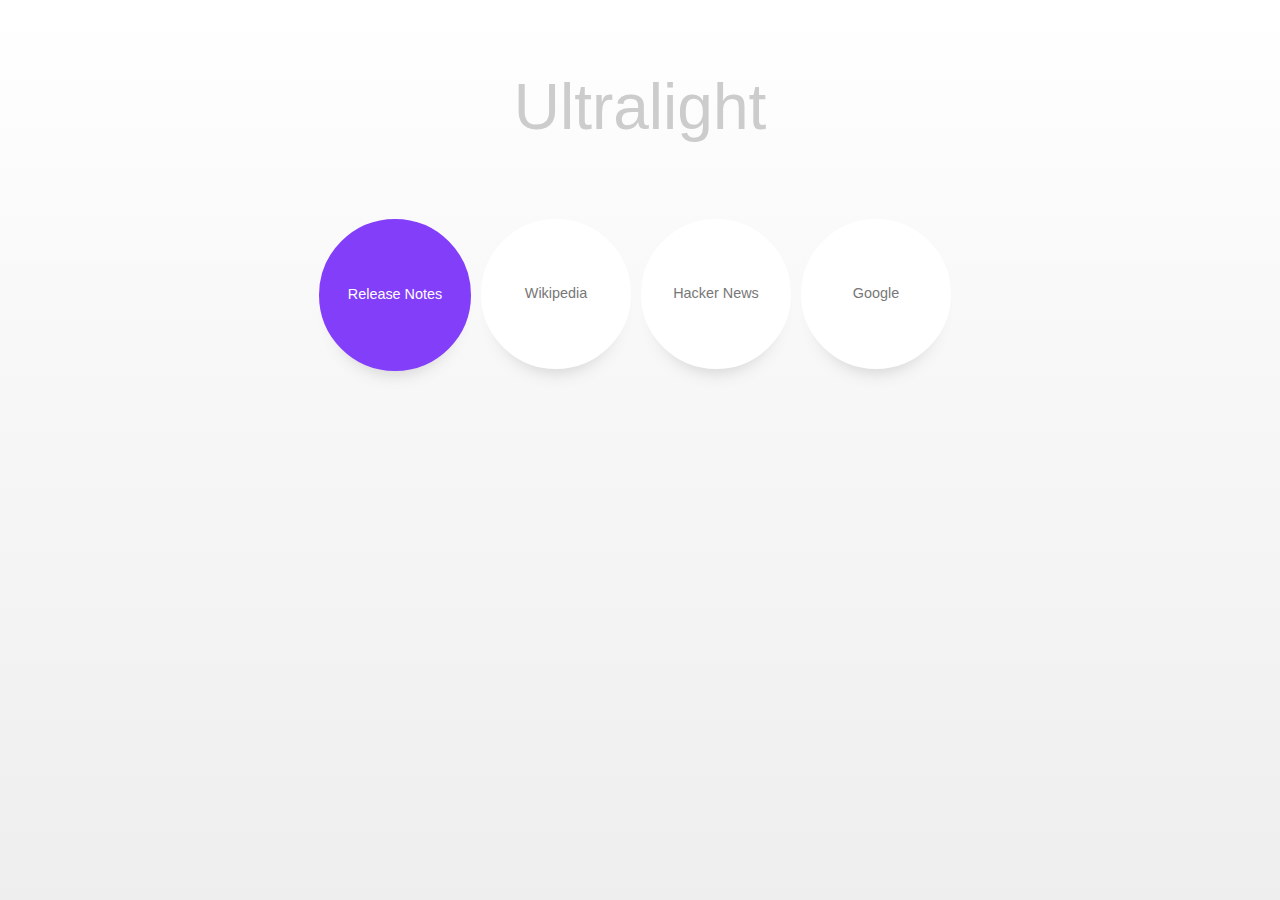
<file: Ultralight/samples/Browser/assets/new_tab_page.html>
<html>
<head>
<title>New Tab</title>
<style type="text/css">
body { background:linear-gradient(#FFF 0%, #FAFAFA 25%, #EEE); }
* { font-family: Segoe UI, -apple-system, 'Ubuntu', 'Arial', sans-serif; }
h1 { text-align: center; font-size: 4em; color: #CCC; margin: 70px auto; font-weight: 200; 
  font-family: 'Segoe UI Light', -apple-system, 'Ubuntu', 'Arial', sans-serif; }
div.row { clear: both; width: 652; margin: 0 auto; background-color: black; }
div.row div {  }
div.row div a { 
  width: 144;
  height: 144;
  border: 1px solid #FFF;
  border-width: 3px;
  box-shadow: 0px 18px 16px -15px rgba(100, 100, 100, 0.25);
  float: left;
  margin: 5px;
  border-radius: 50%;
  text-decoration: none;
  color: #777;
  font-size: 0.9em;
  transition: 0.1s;
  background: #FFF;
  position: relative;
}
div.row div a:active {
  margin-top: 9px;
  box-shadow: none !important;
}
div.row div a.special { background: #833efa; border: 4px solid #833efa; }
div.row div a.special span { /*background-color: rgba(225, 220, 255, 0.3); */
    color: white; }
div.row div a span {
  display: block;
  height: 1.3em;
  /*background-color: #FAFAFA; */
  padding: 8px;
  border-radius: 8px 8px 0 0;
  transition: 0.1s;
  position: absolute;
  margin: 0;
  top: 50%;
  left: 50%;
  transform: translate(-50%, -50%);
  width: 140px;
  text-align: center;
}
pre { font-family: Courier New; color: #888; width: 610px; margin: 70 auto; }
div.row div a:hover {
  background-color: #FFF;
  color: #833efa;
  border-color: #833efa;

  /*background: linear-gradient(#E8E8E8, #FFF); */
  box-shadow: 0px 5px 12px rgba(100, 100, 100, 0.23);
}
div.row div a:hover span {
  /*background-color: #FCFCFC; */
}
div.row div a.special:hover span {
  /*background-color: rgba(225, 220, 255, 0.3); */
}
div.row div a.special:hover { border-color: #b07cfd; background: #833efa; }

</style>
</head>
<body>
<h1>Ultralight</h1>
<div class="row">
  <div><a class="special" href="file:///release_notes.html"><span>Release Notes</span></a></div>
  <div><a href="https://en.wikipedia.com"><span>Wikipedia</span></a></div>
  <div><a href="https://news.ycombinator.com"><span>Hacker News</span></a></div>
  <div><a href="https://google.com/"><span>Google</span></a></div>
</div>
</body>
</html>
</file>
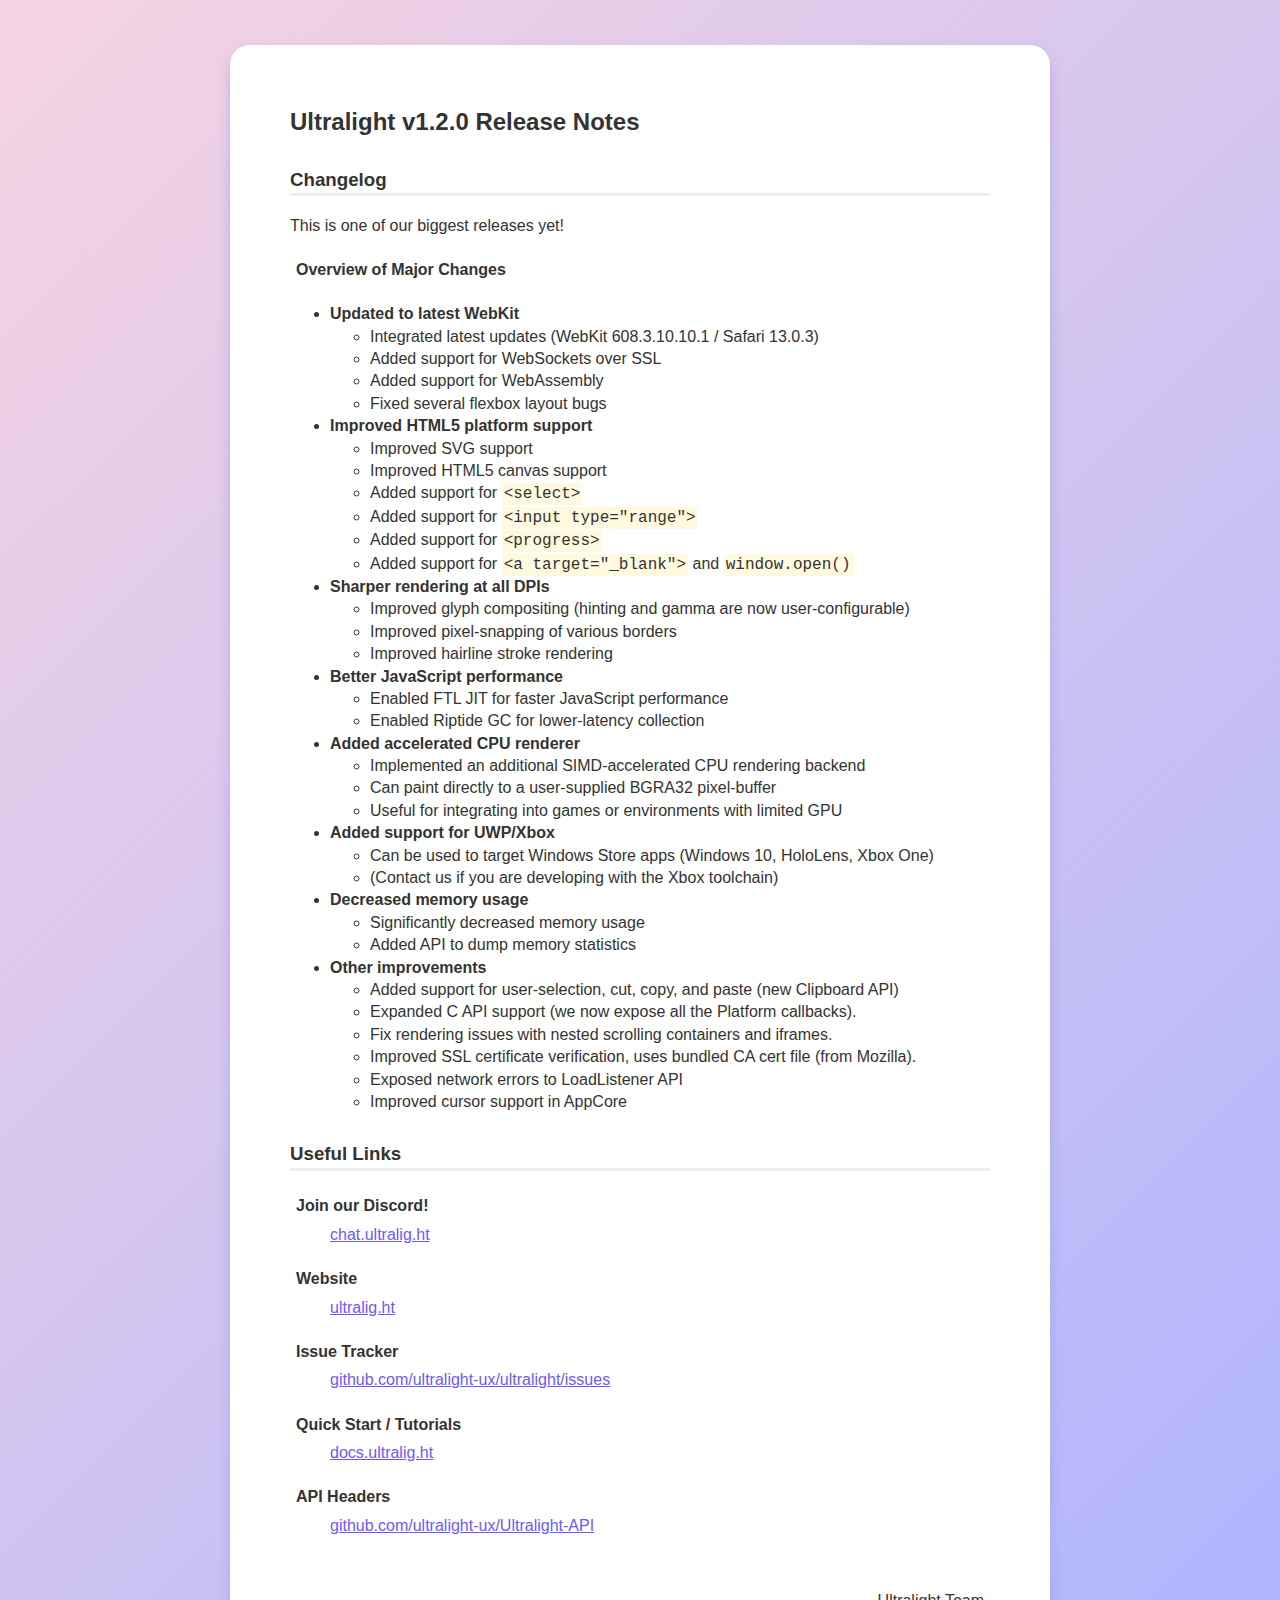
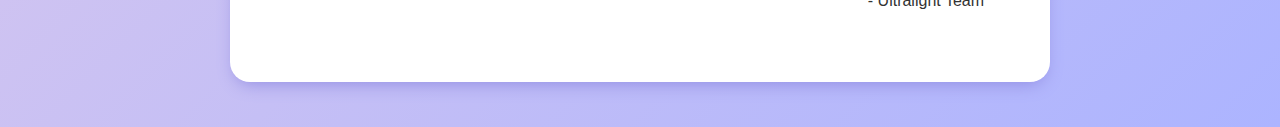
<file: Ultralight/samples/Browser/assets/release_notes.html>
<html>
<head>
<title>Release Notes</title>
<style type="text/css">
body {
  background: linear-gradient(-45deg, #acb4ff, #f5d4e2);
  margin: 0;
  line-height: 1.4;
}
a, a:link, a:visited {
  color: #6d59fb;
}
a:hover { 
  color: #8676ff;
}
a:active {
  color: black;
}
code {
  font-family: "SFMono-Regular", Consolas, "Liberation Mono", Menlo, Courier, monospace;
  background-color: rgb(255, 250, 223);
  padding: 2px;
}
#content {
  width: 700px;
  margin: 45px auto;
  background-color: white;
  font-family: Segoe UI, -apple-system, sans-serif;
  padding: 40px 60px;
  color: #333;
  border-radius:20px;
  box-shadow: 0 7px 18px -6px #8f8ae1;
}
h3 {
  border-bottom: 3px solid #EEE;
  margin-top: 1.5em;
}

h4, dt {
  margin:0;
  margin-top: 1em;
  padding:6px;
  font-weight: bold;
}
p {
  padding: 6px;
  margin: 0.5em 0;
  margin-bottom: 1.5em;
 }
 dd ul {
  padding: 0;
  margin: 0;
 }
</style>
</head>
<body>
<div id="content">

<h2>Ultralight v1.2.0 Release Notes</h2>

<h3>Changelog</h3>
This is one of our biggest releases yet!

<h4>Overview of Major Changes</h4>
<ul>
  <li><strong>Updated to latest WebKit</strong>
    <ul>
      <li>Integrated latest updates (WebKit 608.3.10.10.1 / Safari 13.0.3)</li>
      <li>Added support for WebSockets over SSL</li>
      <li>Added support for WebAssembly</li>
      <li>Fixed several flexbox layout bugs</li>
    </ul>
  </li>
  <li><strong>Improved HTML5 platform support</strong>
    <ul>
      <li>Improved SVG support</li>
      <li>Improved HTML5 canvas support</li>
      <li>Added support for <code>&lt;select&gt;</code></li>
      <li>Added support for <code>&lt;input type=&quot;range&quot;&gt;</code></li>
      <li>Added support for <code>&lt;progress&gt;</code></li>
      <li>Added support for <code>&lt;a target=&quot;_blank&quot;&gt;</code> and <code>window.open()</code></li>
    </ul>
  </li>
  <li><strong>Sharper rendering at all DPIs</strong>
    <ul>
      <li>Improved glyph compositing (hinting and gamma are now user-configurable)</li>
      <li>Improved pixel-snapping of various borders</li>
      <li>Improved hairline stroke rendering</li>
    </ul>
  </li>
  </li>
  <li><strong>Better JavaScript performance</strong>
    <ul>
      <li>Enabled FTL JIT for faster JavaScript performance</li>
      <li>Enabled Riptide GC for lower-latency collection</li>
    </ul>
  </li>
  <li><strong>Added accelerated CPU renderer</strong>
    <ul>
      <li>Implemented an additional SIMD-accelerated CPU rendering backend</li>
      <li>Can paint directly to a user-supplied BGRA32 pixel-buffer</li>
      <li>Useful for integrating into games or environments with limited GPU</li>
    </ul>
  </li>
  <li><strong>Added support for UWP/Xbox</strong>
    <ul>
      <li>Can be used to target Windows Store apps (Windows 10, HoloLens, Xbox One)</li>
      <li>(Contact us if you are developing with the Xbox toolchain)</li>
    </ul>
  </li>
  <li><strong>Decreased memory usage</strong>
    <ul>
      <li>Significantly decreased memory usage</li>
      <li>Added API to dump memory statistics</li>
    </ul>
  </li>
  <li><strong>Other improvements</strong>
    <ul>
      <li>Added support for user-selection, cut, copy, and paste (new Clipboard API)</li>
      <li>Expanded C API support (we now expose all the Platform callbacks).</li>
      <li>Fix rendering issues with nested scrolling containers and iframes.</li>
      <li>Improved SSL certificate verification, uses bundled CA cert file (from Mozilla).</li>
      <li>Exposed network errors to LoadListener API</li>
      <li>Improved cursor support in AppCore</li>
    </ul>
  </li>
</ul>

<h3>Useful Links</h3>
<dl>
  <dt>Join our Discord!</dt><dd><a href="https://chat.ultralig.ht">chat.ultralig.ht</a></dd>
  <dt>Website</dt>
  <dd><a href="https://ultralig.ht">ultralig.ht</a></dd>
  <dt>Issue Tracker</dt><dd><a href="https://github.com/ultralight-ux/ultralight/issues">github.com/ultralight-ux/ultralight/issues</a></dd>
  <dt>Quick Start / Tutorials</dt>
  <dd><a href="https://docs.ultralig.ht">docs.ultralig.ht</a></dd>
  <dt>API Headers</dt>
  <dd><a href="https://github.com/ultralight-ux/Ultralight-API/">github.com/ultralight-ux/Ultralight-API</a></dd>
</dl>

<br/>

 <p style="text-align: right;">- Ultralight Team</p>
 </div>
 </body>
 </html>
</file>
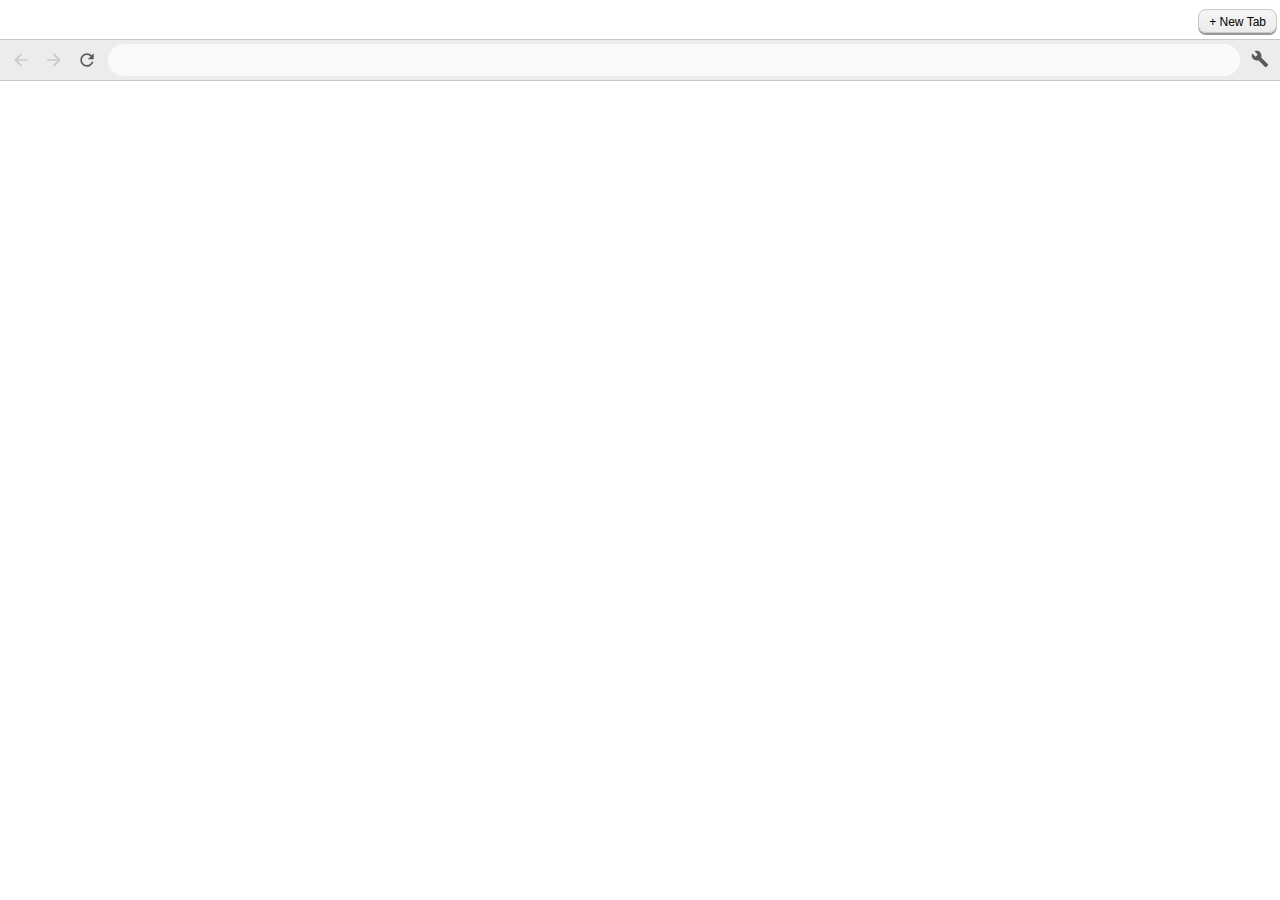
<file: Ultralight/samples/Browser/assets/ui.html>
<html>

<head>
    <link rel="stylesheet" type="text/css" href="ui.css">
    <link rel="stylesheet" type="text/css" href="chrome-tabs.css">
    <script src="ui.js"></script>
    <script src="anchorme.js"></script>
</head>

<body>
    <button id="chrome-tabs-add-tab">+ New Tab</button>
    <div class="chrome-tabs" data-chrome-tabs-instance-id="0">
            <div class="chrome-tabs-content"></div>
            <div class="chrome-tabs-bottom-bar" style="z-index: 3;"></div>
    </div>

    <svg style="display: none;">
    <defs>
      <g id="svg_arrow_back"><path d="M427 277v-42h-260l119 -120l-30 -30l-171 171l171 171l30 -30l-119 -120h260z" /></g>
      <g id="svg_arrow_forward"><path d="M256 427l171 -171l-171 -171l-30 30l119 120h-260v42h260l-119 120z" /></g>
      <g id="svg_refresh"><path transform="matrix(1 0 0 -1 0 512)" d="M377 377l50 50v-150h-150l69 69c-23 23 -55 38 -90 38c-71 0 -128 -57 -128 -128s57 -128 128 -128c56 0 104 35 121 85h44c-19 -74 -85 -128 -165 -128c-94 0 -170 77 -170 171s76 171 170 171c47 0 90 -19 121 -50z" /></g>
      <g id="svg_stop"><path d="M405 375l-119 -119l119 -119l-30 -30l-119 119l-119 -119l-30 30l119 119l-119 119l30 30l119 -119l119 119z" /></g>
      <g id="svg_tools"><path d="M22.7 19l-9.1-9.1c.9-2.3.4-5-1.5-6.9-2-2-5-2.4-7.4-1.3L9 6 6 9 1.6 4.7C.4 7.1.9 10.1 2.9 12.1c1.9 1.9 4.6 2.4 6.9 1.5l9.1 9.1c.4.4 1 .4 1.4 0l2.3-2.3c.5-.4.5-1.1.1-1.4z"/></g>
    </defs>
    </svg>

    <div id="bar">
      <span id="back" class="icon disabled">
        <svg viewBox="0 0 512 512" width="20" height="20"><use xlink:href="#svg_arrow_back"/></svg>
      </span>
      <span id="forward" class="icon disabled">
        <svg viewBox="0 0 512 512" width="20" height="20"><use xlink:href="#svg_arrow_forward"/></svg>
      </span>
      <span id="refresh" class="icon">
        <svg viewBox="0 0 512 512" width="20" height="20"><use xlink:href="#svg_refresh"/></svg>
      </span>
      <span id="stop" class="icon" style="display: none;">
        <svg viewBox="0 0 512 512" width="20" height="20"><use xlink:href="#svg_stop"/></svg>
      </span>
      <input onfocus="select_next_mouseup = true;" onmouseup="if (select_next_mouseup) this.select(); select_next_mouseup = false;" type="text" id="address"></input>
      <span id="toggle-tools" class="icon">
        <svg viewBox="0 0 24 24" width="18" height="18"><use xlink:href="#svg_tools"/></svg>
      </span>
    </div>
    
    <script src="draggabilly.pkgd.min.js"></script>
    <script src="chrome-tabs.js"></script>
    <script>
        var el = document.querySelector('.chrome-tabs')
        var chromeTabs = new ChromeTabs()
        var select_next_mouseup = false;
        var defaultFavicon = "earth.svg";

        chromeTabs.init(el, {
            tabOverlapDistance: 6,
            minWidth: 45,
            maxWidth: 243
        })
      
        function addTab(id, title, faviconUrl, isLoading) {
            chromeTabs.addTab({id: id, title: title, favicon: defaultFavicon, loading: isLoading });
        }
      
        function updateTab(id, title, faviconUrl, isLoading) {
            const tab = document.querySelector("[data-tab-id='" + id + "']");
            if (tab)
                chromeTabs.updateTab(tab, {title: title, favicon: defaultFavicon, loading: isLoading});
        }
      
        function closeTab(id) {
            const tab = document.querySelector("[data-tab-id='" + id + "']");
            if (tab)
              chromeTabs.removeTab(tab);
        }
      
        function bindCallbacks() {
            el.addEventListener('requestNewTab', ({ detail }) => OnRequestNewTab());
            el.addEventListener('requestTabClose', ({ detail }) => OnRequestTabClose(detail.tabEl.getAttribute('data-tab-id')));
            el.addEventListener('activeTabChange', ({ detail }) => OnActiveTabChange(detail.tabEl.getAttribute('data-tab-id')));
            document.querySelector('#back').addEventListener('click', event => OnBack());
            document.querySelector('#forward').addEventListener('click', event => OnForward());
            document.querySelector('#refresh').addEventListener('click', event => OnRefresh());
            document.querySelector('#stop').addEventListener('click', event => OnStop());
            document.querySelector('#toggle-tools').addEventListener('click', event => OnToggleTools());
            var address = document.querySelector('#address');
            address.onkeypress = (function(e) { 
                if (e.which == '13') {
                    address.blur();
                    let url = address.value;
                    if (anchorme.validate.url(url) || anchorme.validate.ip(url)) {
                        if (url.toLowerCase().startsWith("http://") || url.toLowerCase().startsWith("https://")) {
                            OnRequestChangeURL(url);
                        } else {
                            OnRequestChangeURL("http://" + url);
                        }
                    } else if (url.toLowerCase().startsWith("file:///")) {
                        OnRequestChangeURL(url);
                    } else if (url.toLowerCase().startsWith("file://")) {
                        OnRequestChangeURL("file:///" + url.substring(7));
                    } else {
                        // Interpret as search
                        OnRequestChangeURL("https://www.google.com/search?q=" + encodeURIComponent(url));
                    }

                    return false;
                }
            });
        }
      
        bindCallbacks();
    </script>
</body>

</html>
</file>
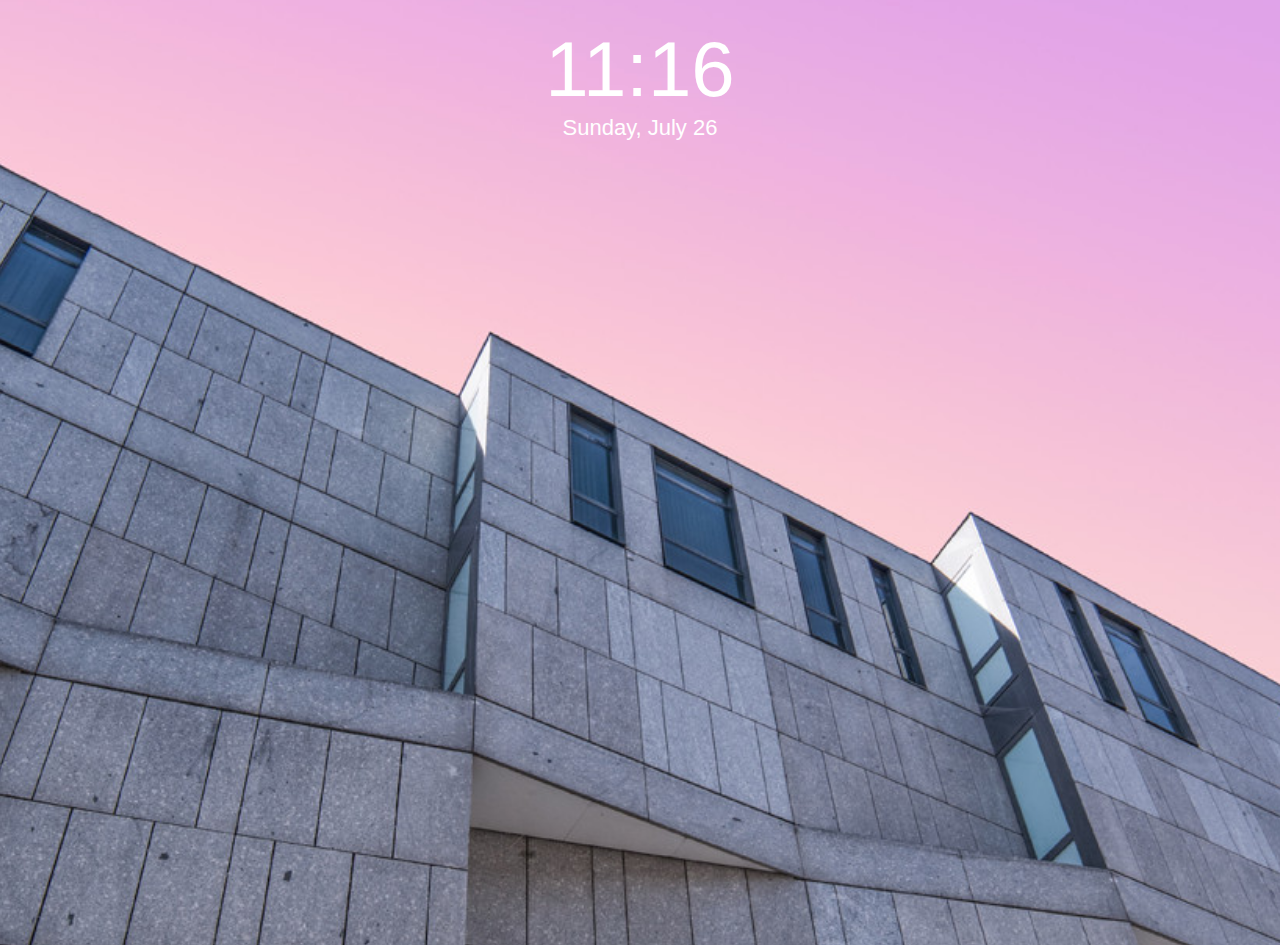
<file: Ultralight/samples/Sample 5 - File Loading/assets/app.html>
<html>
  <head>
    <style type="text/css">
      * { -webkit-user-select: none; }
      body {
        background: url('background.jpg');
        background-size: 450px 700px;
        color: white;
        font-family: -apple-system, 'Segoe UI Light', Ubuntu, Arial, sans-serif;
        font-weight: 200;
        padding-top: 16px;
        overflow: hidden;
      }
      div {
        text-align: center;
      }
      #time { font-size: 78px; }
      #date { font-size: 22px; }
      #bg {
        width: 100%;
        height: 100%;
        position: absolute;
        top: 0;
        left: 0;
        z-index: -1;
        /* Royalty Free Photo from: https://unsplash.com/photos/DYGNNwkfx_Y */
        background: url('background.jpg') no-repeat center center;
        background-size: cover;
        transform: scale(1.1);
      }
    </style>
    <script type="text/javascript">
    function updateTime() {
      const dayNames = ["Sunday",
                        "Monday",
                        "Tuesday",
                        "Wednesday",
                        "Thursday",
                        "Friday",
                        "Saturday"]
      const monthNames = ["January",
                          "February",
                          "March",
                          "April",
                          "May",
                          "June",
                          "July",
                          "August",
                          "September",
                          "October",
                          "November",
                          "December"];
      var date = new Date();
      var h = (date.getHours() + 24) % 12 || 12;
      var m = date.getMinutes();
      m = m < 10 ? "0" + m : m;
      var timeStr = h + ":" + m;
      var dateStr = dayNames[date.getDay()] +  ", " + 
        monthNames[date.getMonth()] + " " + date.getDate();
      document.getElementById('time').innerText = timeStr;
      document.getElementById('date').innerText = dateStr;
      var t = setTimeout(updateTime, 500);
    }
    </script>
    <script>
    var lFollowX = 0,
        lFollowY = 0,
        x = 0,
        y = 0,
        range = 500,
        friction = 1 / 6;

    function moveBackground() {
      x += (lFollowX - x) * friction;
      y += (lFollowY - y) * friction;
      translate = 'translate(' + x + 'px, ' + y + 'px) scale(1.1)';
      document.getElementById('bg').style.transform = translate;
      window.requestAnimationFrame(moveBackground);
    }

    function handleMouseMove(e) {
      var lMouseX = Math.max(-range, 
        Math.min(range, window.innerWidth / 2 - e.clientX));
      var lMouseY = Math.max(-range,
        Math.min(range, window.innerHeight / 2 - e.clientY));
      lFollowX = (20 * lMouseX) / range;
      lFollowY = (20 * lMouseY) / range;
    }

    function load() {
      updateTime();
      window.onmousemove = handleMouseMove;
      moveBackground();
    }
    </script>
  </head>
  <body onload="load();">
    <div id="bg"></div>
    <div id="time"></div>
    <div id="date"></div>
  </body>
</html>
</file>
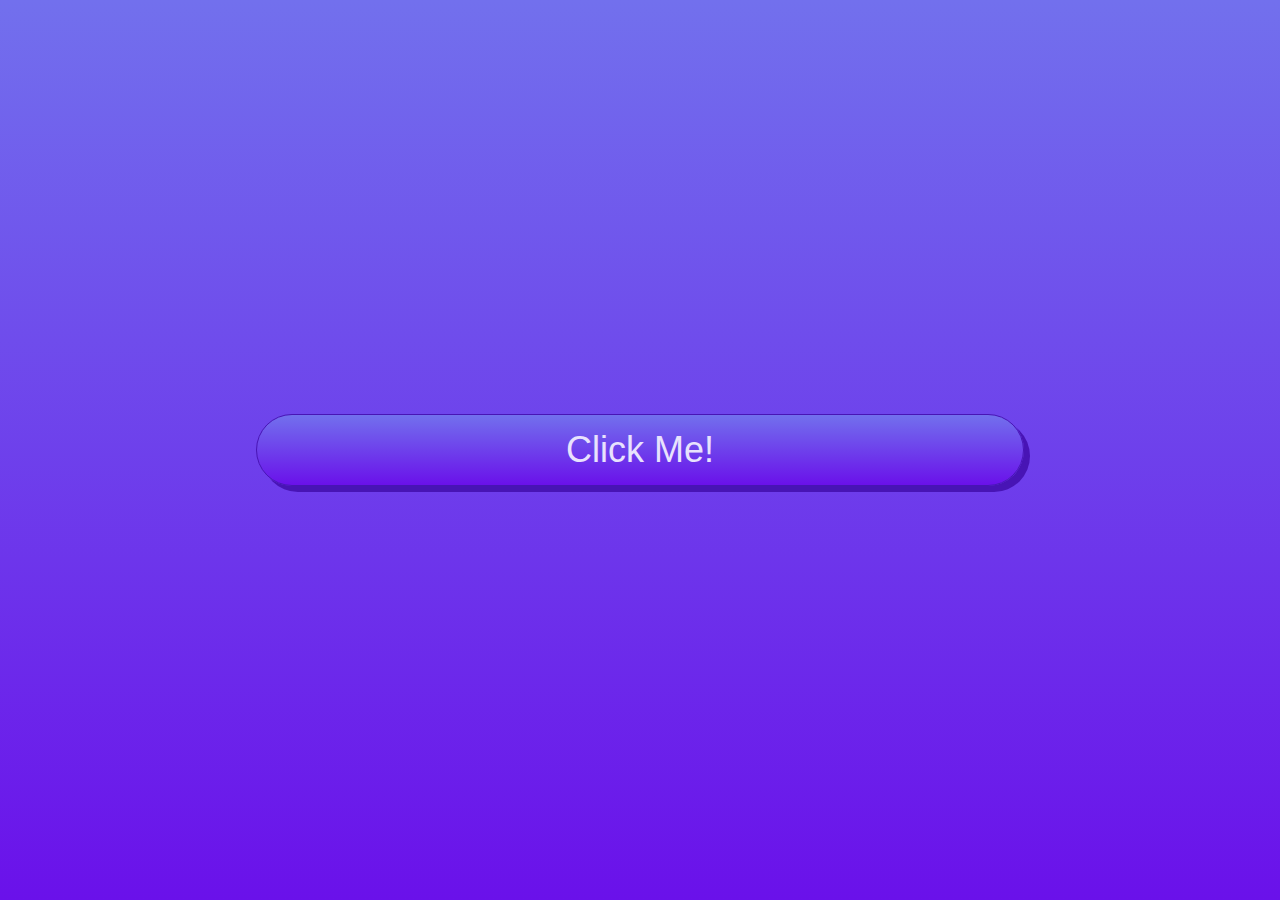
<file: Ultralight/samples/Sample 6 - Intro to C API/assets/app.html>
<html>
  <head>
    <style type="text/css">
      body {
        background: linear-gradient(0deg, #6a11ea, #7270ed);
        color: #e8e2fd;
        font-family: -apple-system, 'Segoe UI Light', Ubuntu, Arial, sans-serif;
        font-weight: 200;
        padding: 0;
        overflow: hidden;
      }
      #msg, #btn {
        text-align: center;
        margin: 0;
        position: absolute;
        top: 50%;
        left: 50%;
        transform: translate(-50%, -50%);
        padding: 0;
      }
      #msg {
        font-size: 54px;
        width: 85%;
      }
      #btn {
        width: 60%;
      }
      button {
        background: linear-gradient(0deg, #6a11ea, #7270ed);
        color: #e8e2fd;
        border-radius: 60px;
        border: none;
        font-size: 36px;
        padding: 0.3em;
        height: 2em;
        box-shadow: 6px 6px #4814b5;
        border: 1px solid #4814b5;
        font-family: -apple-system, 'Segoe UI Light', Ubuntu, Arial, sans-serif;
      }
      button:active {
        box-shadow: none;
        margin-left: 6px;
        margin-top: 6px;
        background: linear-gradient(0deg, #7270ed, #6a11ea);
      }
      #msg {
        visibility: hidden;
        opacity: 0;
        top: 10%;
      }
      .transition #btn {
        visibility: hidden;
        opacity: 0;
        top: 90%;
        transition: visibility 0s 0.3s, opacity 0.3s linear, top 0.3s linear;
      }
      .transition #msg {
        visibility: visible;
        opacity: 1;
        top: 50%;
        transition: opacity 0.3s linear, top 0.3s linear;
        transition-delay: 0.1s;
      }
    </style>
    <script type="text/javascript">
    function $(id) {
      return document.getElementById(id);
    }

    function HandleClick() {
      document.body.classList.add('transition');
      $('msg').innerHTML = GetMessage();
    }
    </script>
  </head>
  <body>
    <div id="msg"></div>
    <button id="btn" onclick="HandleClick();">Click Me!</button>
  </body>
</html>
</file>
<file: assets/client/styles.css>
html {
	height: 100%;
}

body {
	padding-top: 3.5rem;
	height: 100%;
}

canvas {
	height: 100%;
	width: 100%;
}

.justify-p {
	text-align: justify;
}

h1, h2, h3, h4 {
	color: white;
}

.quickglance {
	padding-top: 3.5rem;
	padding-bottom: 3.5rem;
	margin-left: 3%;
	margin-right: 3%;
}

.manual-passage {
	padding-top: 7rem;
}

.theme-dark {
	background: linear-gradient(to right, #8d91a3, #f4c3d1);
	background-size: 200% 100%;
	color: rgba(255, 255, 255, 0.9);
	text-decoration-color: rgba(255, 255, 255, 0.9);
	animation: gradient-move ease 3s infinite;
}

@keyframes gradient-move {
	0%{background-position:0% 50%}
    50%{background-position:100% 50%}
    100%{background-position:0% 50%}
}

.inline-link {
	color: #FFA726;
}

.inline-link:hover {
	color: #7E57C2;
}

.bg-transparent {
	background-color: transparent;
	background-image: none;
}

.btn-main {
	background-color: #FFA726;
	text-decoration-color: white;
	border: none;
}

.btn-main:hover {
	background-color: #7E57C2 !important;
}

.reactive-icon {
	color: rgba(255, 255, 255, 0.75)
}

.reactive-icon:hover {
	color: rgba(255, 255, 255, 1)
}

.circles {
	width: 300px;
	height: 300px;
	margin: auto;
}

.center-align {
	text-align: center;
}

#RAM-bar {
	width: 80%;
	height: 2.25rem;
	background-color: white;
}

#CPU-bar {
	width: 90%;
	height: 2.25rem;
	background-color: white;
}

#GPU-bar {
	width: 30%;
	height: 2.25rem;
	background-color: white;
}

#FAN-bar {
	width: 70%;
	height: 2.25rem;
	background-color: white;
}

#usagebar-titles {
	text-align: right;
	padding: 0;
	margin: 0;
}

#stat-curves-plot {
	height: 120px;
	border-left: solid;
	border-bottom: solid;
}
</file>
<file: Ultralight/samples/Browser/assets/ui.css>
* { overflow: hidden; user-select: none; -webkit-user-select: none; }
body {
     margin: 0;
     padding: 0;
     font-family: "Segoe UI", -apple-system, Ubuntu, Arial, sans-serif;
     font-size: 14px;
     background: white;
}
#bar {
     background: rgba(236, 236, 236, 1.0);
     height: 32px;
     padding: 4px 9px;
     border-bottom: 0.8px solid rgb(200, 200, 200);
	 cursor: default;
     display: flex;
}
#address {
     border-radius: 24px;
     border: none;
     height: 32px;
     flex: 1;
     font-size: 14px;
     color: #667;
     background-color: #FAFAFA;
     display: inline-block;
     padding: 2px 16px 2px 16px;
	 margin-top: 0px;
     margin-left:9px;
	 user-select: auto !important;
	 -webkit-user-select: text !important;
}
#address:focus {
     background-color: #FFFFFF;
     color: #223;
}
.icon {
     cursor: default;
     fill: rgba(90, 90, 90, 1.0);
     vertical-align: top;
     margin-top: 4px;
     margin-left:9px;
     padding: 2px;
     height: 22px;
}
#back {
     margin-left:0px;
}
.icon.disabled {
	 fill: rgba(200, 200, 200, 1.0);
}
svg#icon_defs path {
	 fill: inherit;
}
.icon:not(.disabled):hover {
     background-color: rgba(220, 220, 220, 1.0);
     border-radius: 2px;
}
</file>
<file: Ultralight/samples/Browser/assets/chrome-tabs.css>
.chrome-tabs {
  box-sizing: border-box;
  position: relative;
  font-size: 10px;
  height: 40px;
  /* background: linear-gradient(#dad9da, #d9d8d9); */
  padding: 0.38em 1.2em 0.0em 1.2em;
  border-radius: 0.5em 0.5em 0 0;
  overflow: hidden;
  font-family: -apple-system, BlinkMacSystemFont, "Segoe UI", Roboto, Helvetica, Arial, sans-serif, "Apple Color Emoji", "Segoe UI Emoji", "Segoe UI Symbol";
}
.chrome-tabs * {
  box-sizing: inherit;
  font-family: inherit;
  cursor: default;
}
#chrome-tabs-add-tab {
  background: linear-gradient(0deg, rgb(236, 236, 236), rgb(245, 245, 245));
  box-shadow: 0px 2px 0px 0px rgba(0, 0, 0, 0.4);
  display: block;
  position: absolute;
  right: 0px;
  padding: 5px 10px;
  margin-top: 9px;
  margin-right: 3px;
  border: 0.8px solid rgb(200, 200, 200);
  border-radius: 8px;
  font-size: 12px;
  z-index: 1000000;
  height: 24px;
}
#chrome-tabs-add-tab:active {
  background: linear-gradient(0deg, rgb(245, 245, 245), rgb(236, 236, 236));
  box-shadow: none;
  top: 2px;
}
.chrome-tabs .chrome-tabs-bottom-bar {
  position: absolute;
  bottom: 0;
  height: 0.40em;
  left: 0;
  width: 100%;
  z-index: 20;
  border-bottom: 0.8px solid rgb(200, 200, 200);
}
.chrome-tabs .chrome-tabs-content {
  position: relative;
  width: calc(100% - 75px);
  height: 100%;
  overflow: hidden;
}
.chrome-tabs .chrome-tab {
  position: absolute;
  left: 0;
  height: 37px;
  width: 24em;
  border: 0;
  margin: 0;
  z-index: 1;
  top: 2px;
}
.chrome-tabs .chrome-tab,
.chrome-tabs .chrome-tab * {
  user-select: none;
  cursor: default;
}
.chrome-tabs .chrome-tab .chrome-tab-background {
  position: absolute;
  top: 0;
  left: 0;
  width: 100%;
  height: 100%;
  overflow: hidden;
  pointer-events: none;

  width: calc(100% - 8px);
  height: 100%;
  background: #d0d0d0;
  border-radius: 8px 8px 0 0;
  margin: 2px 4px 4px 4px;
}
.chrome-tabs .chrome-tab .chrome-tab-background > svg {
  width: 100%;
  height: 100%;
}
.chrome-tabs .chrome-tab .chrome-tab-background > svg .chrome-tab-shadow {
  fill: none;
  stroke: rgba(180, 180, 180, 1.0);
  stroke-width: 1.0px;
}
.chrome-tabs .chrome-tab .chrome-tab-background > svg .chrome-tab-background {
  fill: #d0d0d0;
  transform: translateX(0.25px) translateY(0.25px);
}
.chrome-tabs .chrome-tab.chrome-tab-current {
  z-index: 999;
}
.chrome-tabs .chrome-tab.chrome-tab-current .chrome-tab-background {
  background: linear-gradient(0deg, rgba(236, 236, 236, 1.0), rgb(245, 245, 245));
  /*box-shadow: 0px 1px 2px 1px rgba(0, 0, 0, 0.4); */
  border: 0.7px solid rgb(200, 200, 200);
  border-bottom: none;
}
.chrome-tabs .chrome-tab.chrome-tab-just-added {
  top: 14px;
  animation: chrome-tab-just-added 120ms forwards ease-in-out;
  
}
@keyframes chrome-tab-just-added {
  to {
    top: 2px;
  }
}
.chrome-tabs.chrome-tabs-sorting .chrome-tab:not(.chrome-tab-currently-dragged),
.chrome-tabs:not(.chrome-tabs-sorting) .chrome-tab.chrome-tab-just-dragged {
  transition: transform 120ms ease-in-out;
}
.chrome-tabs .chrome-tab-favicon, .chrome-tabs .chrome-tab-spinner {
  position: relative;
  margin-left: 1.6em;
  height: 14px;
  width: 14px;
  background-size: 14px;
  margin-top: 10px;
  z-index: 3;
  display: inline-block;
  vertical-align: top;
  pointer-events: none;
}

.chrome-tabs .chrome-tab-spinner {
 content: url("[data-uri]");
}

.chrome-tabs .chrome-tab-title {
  position: relative;
  display: inline-block;
  vertical-align: top;
  color: #222;
  padding: 0 0.5em;
  overflow: hidden;
  text-overflow: ellipsis;
  white-space: nowrap;
  font-size: 12px;
  margin-top: 9px;
  max-width: calc(100% - 5em);
  pointer-events: none;
}
.chrome-tabs .chrome-tab-close {
  position: absolute;
  width: 1.4em;
  height: 1.4em;
  border-radius: 50%;
  z-index: 2;
  right: 1.4em;
  top: 11px;
}
.chrome-tabs .chrome-tab-close::before {
  content: url("data:image/svg+xml;utf8,<svg xmlns='http://www.w3.org/2000/svg' viewBox='0 0 14 14'><path stroke='%235a5a5a' stroke-linecap='round' stroke-width='1.125' d='M4 4 L10 10 M10 4 L4 10'></path></svg>");
  position: absolute;
  display: block;
  top: 0;
  right: 0;
  bottom: 0;
  left: 0;
}
.chrome-tabs .chrome-tab-close:hover::before,
.chrome-tabs .chrome-tab-close:hover:active::before {
  content: url("data:image/svg+xml;utf8,<svg xmlns='http://www.w3.org/2000/svg' viewBox='0 0 14 14'><path stroke='%23fff' stroke-linecap='round' stroke-width='1.2' d='M4 4 L10 10 M10 4 L4 10'></path></svg>");
}
.chrome-tabs .chrome-tab-close:hover {
  background: #e25c4b;
}
.chrome-tabs .chrome-tab-close:hover:active {
  background: #b74a3b;
}
.chrome-tabs .chrome-tab {
  width: 243px
}
.chrome-tabs .chrome-tab:nth-child(1) {
  transform: translate3d(0px, 0, 0)
}
.chrome-tabs .chrome-tab:nth-child(2) {
  transform: translate3d(229px, 0, 0)
}
</file>
